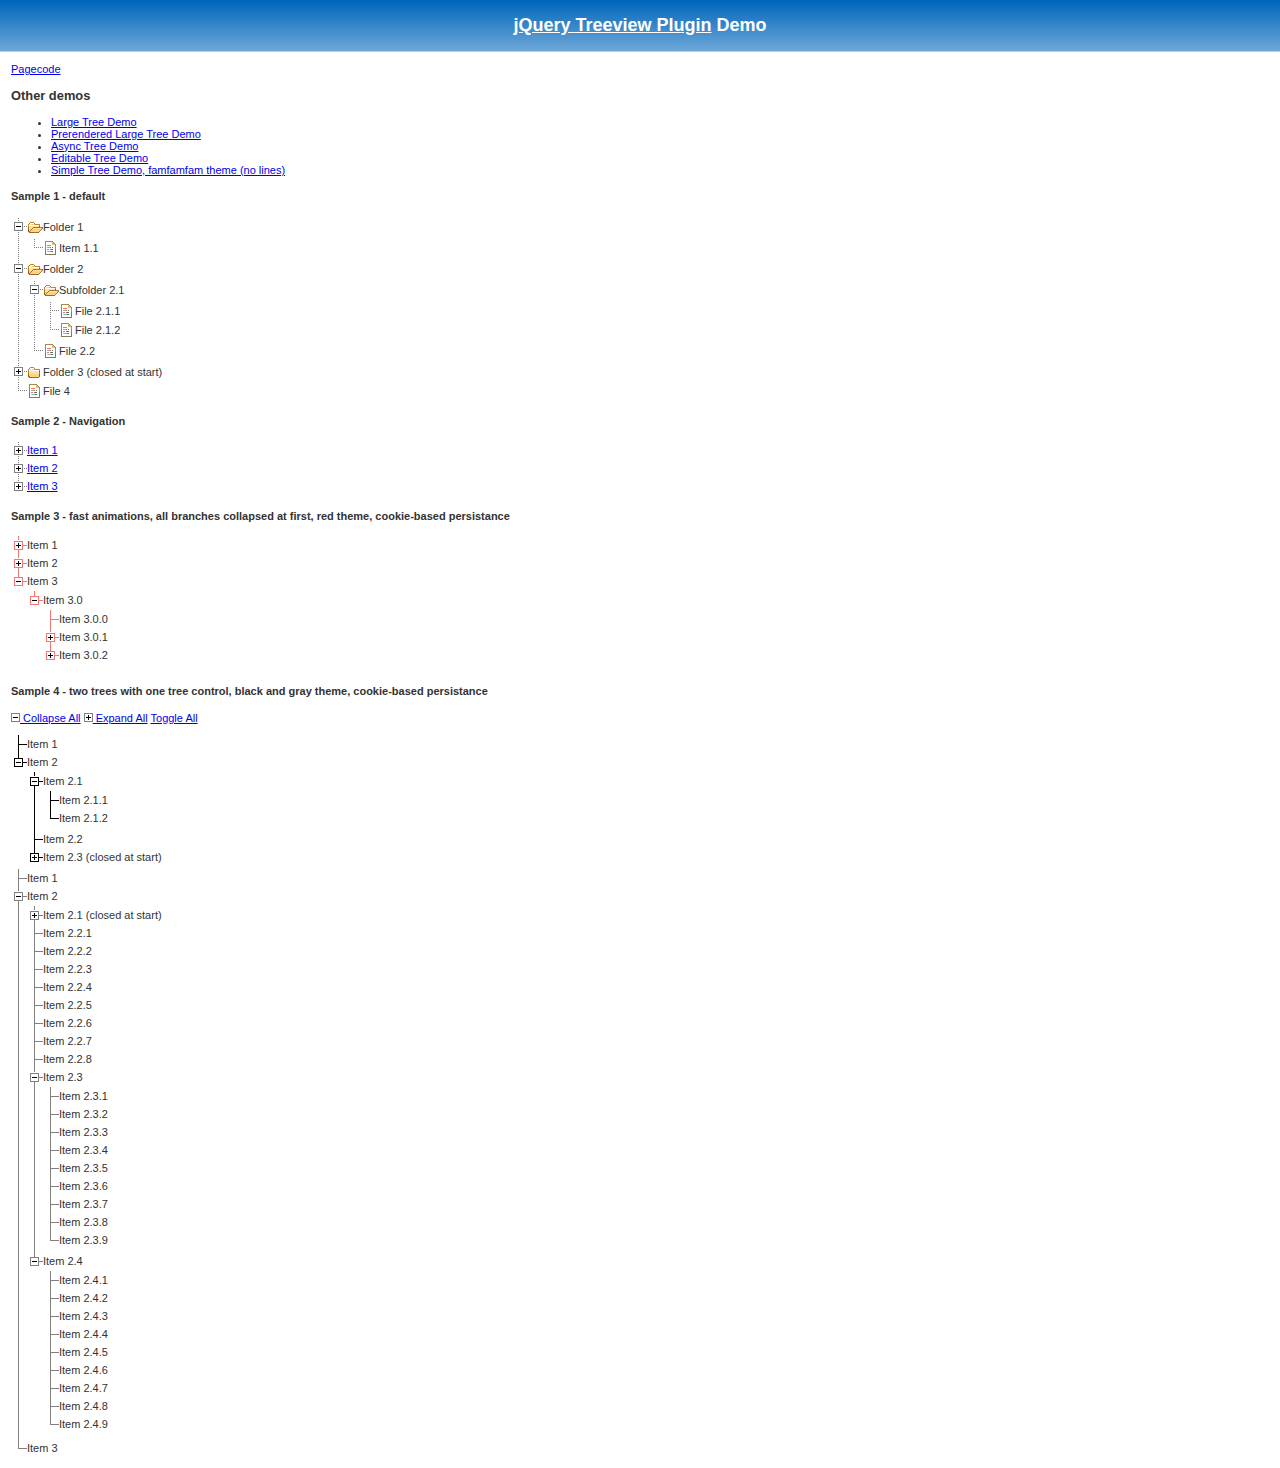
<file: gui/jquery-treeview/demo/index.html>
<!DOCTYPE html PUBLIC "-//W3C//DTD XHTML 1.0 Transitional//EN" "http://www.w3.org/TR/xhtml1/DTD/xhtml1-transitional.dtd">
<html xmlns="http://www.w3.org/1999/xhtml">
<head>

	<meta http-equiv="content-type" content="text/html; charset=iso-8859-1"/>
	<title>jQuery treeview</title>
	
	<link rel="stylesheet" href="../jquery.treeview.css" />
	<link rel="stylesheet" href="screen.css" />
	
	<script src="../lib/jquery.js" type="text/javascript"></script>
	<script src="../lib/jquery.cookie.js" type="text/javascript"></script>
	<script src="../jquery.treeview.js" type="text/javascript"></script>
	
	<script type="text/javascript" src="demo.js"></script>
	
	</head>
	<body>
	
	<h1 id="banner"><a href="http://bassistance.de/jquery-plugins/jquery-plugin-treeview/">jQuery Treeview Plugin</a> Demo</h1>
	<div id="main">
	
	<a href="demo.js">Pagecode</a>
	
	<h3>Other demos</h3>
	<ul>
		<li><a href="large.html">Large Tree Demo</a></li>
		<li><a href="prerendered.html">Prerendered Large Tree Demo</a></li>
		<li><a href="async.html">Async Tree Demo</a></li>
		<li><a href="edit.html">Editable Tree Demo</a></li>
		<li><a href="simple.html">Simple Tree Demo, famfamfam theme (no lines)</a></li>
	</ul>
	
	<h4>Sample 1 - default</h4>
	<ul id="browser" class="filetree">
		<li><span class="folder">Folder 1</span>
			<ul>
				<li><span class="file">Item 1.1</span></li>
			</ul>
		</li>
		<li><span class="folder">Folder 2</span>
			<ul>
				<li><span class="folder">Subfolder 2.1</span>
					<ul id="folder21">
						<li><span class="file">File 2.1.1</span></li>
						<li><span class="file">File 2.1.2</span></li>
					</ul>
				</li>
				<li><span class="file">File 2.2</span></li>
			</ul>
		</li>
		<li class="closed"><span class="folder">Folder 3 (closed at start)</span>
			<ul>
				<li><span class="file">File 3.1</span></li>
			</ul>
		</li>
		<li><span class="file">File 4</span></li>
	</ul>
		
	<h4>Sample 2 - Navigation</h4>
	
	<ul id="navigation">
		<li><a href="?1">Item 1</a>
			<ul>
				<li><a href="?1.0">Item 1.0</a>
					<ul>
						<li><a href="?1.0.0">Item 1.0.0</a></li>
					</ul>
				</li>
				<li><a href="?1.1">Item 1.1</a></li>
				<li><a href="?1.2">Item 1.2</a>
					<ul>
						<li><a href="?1.2.0">Item 1.2.0</a>
						<ul>
							<li><a href="?1.2.0.0">Item 1.2.0.0</a></li>
							<li><a href="?1.2.0.1">Item 1.2.0.1</a></li>
							<li><a href="?1.2.0.2">Item 1.2.0.2</a></li>
						</ul>
					</li>
						<li><a href="?1.2.1">Item 1.2.1</a>
						<ul>
							<li><a href="?1.2.1.0">Item 1.2.1.0</a></li>
						</ul>
					</li>
						<li><a href="?1.2.2">Item 1.2.2</a>
						<ul>
							<li><a href="?1.2.2.0">Item 1.2.2.0</a></li>
							<li><a href="?1.2.2.1">Item 1.2.2.1</a></li>
							<li><a href="?1.2.2.2">Item 1.2.2.2</a></li>
						</ul>
					</li>
					</ul>
				</li>
			</ul>
		</li>
		<li><a href="?2">Item 2</a>
			<ul>
				<li><span>Item 2.0</span>
					<ul>
						<li><a href="?2.0.0">Item 2.0.0</a>
						<ul>
							<li><a href="?2.0.0.0">Item 2.0.0.0</a></li>
							<li><a href="?2.0.0.1">Item 2.0.0.1</a></li>
						</ul>
					</li>
					</ul>
				</li>
				<li><a href="?2.1">Item 2.1</a>
					<ul>
						<li><a href="?2.1.0">Item 2.1.0</a>
						<ul>
							<li><a href="?2.1.0.0">Item 2.1.0.0</a></li>
						</ul>
					</li>
						<li><a href="?2.1.1">Item 2.1.1</a>
						<ul>
							<li><a href="?2.1.1.0abc">Item 2.1.1.0</a></li>
							<li><a href="?2.1.1.1">Item 2.1.1.1</a></li>
							<li><a href="?2.1.1.2">Item 2.1.1.2</a></li>
						</ul>
					</li>
						<li><a href="?2.1.2">Item 2.1.2</a>
						<ul>
							<li><a href="?2.1.2.0">Item 2.1.2.0</a></li>
							<li><a href="?2.1.2.1">Item 2.1.2.1</a></li>
							<li><a href="?2.1.2.2">Item 2.1.2.2</a></li>
						</ul>
					</li>
					</ul>
				</li>
			</ul>
		</li>
		<li><a href="?3">Item 3</a>
			<ul>
				<li class="open"><a href="?3.0">Item 3.0</a>
					<ul>
						<li><a href="?3.0.0">Item 3.0.0</a></li>
						<li><a href="?3.0.1">Item 3.0.1</a>
							<ul>
								<li><a href="?3.0.1.0">Item 3.0.1.0</a></li>
								<li><a href="?3.0.1.1">Item 3.0.1.1</a></li>
							</ul>
						</li>
						<li><a href="?3.0.2">Item 3.0.2</a>
							<ul>
								<li><a href="?3.0.2.0">Item 3.0.2.0</a></li>
								<li><a href="?3.0.2.1">Item 3.0.2.1</a></li>
								<li><a href="?3.0.2.2">Item 3.0.2.2</a></li>
							</ul>
						</li>
					</ul>
				</li>
			</ul>
		</li>
	</ul>
	
	<h4>Sample 3 - fast animations, all branches collapsed at first, red theme, cookie-based persistance</h4>
	<ul id="red" class="treeview-red">
	<li><span>Item 1</span>
		<ul>
			<li><span>Item 1.0</span>
				<ul>
					<li><span>Item 1.0.0</span></li>
				</ul>
			</li>
			<li><span>Item 1.1</span></li>
			<li><span>Item 1.2</span>
				<ul>
					<li><span>Item 1.2.0</span>
					<ul>
						<li><span>Item 1.2.0.0</span></li>
						<li><span>Item 1.2.0.1</span></li>
						<li><span>Item 1.2.0.2</span></li>
					</ul>
				</li>
					<li><span>Item 1.2.1</span>
					<ul>
						<li><span>Item 1.2.1.0</span></li>
					</ul>
				</li>
					<li><span>Item 1.2.2</span>
					<ul>
						<li><span>Item 1.2.2.0</span></li>
						<li><span>Item 1.2.2.1</span></li>
						<li><span>Item 1.2.2.2</span></li>
					</ul>
				</li>
				</ul>
			</li>
		</ul>
	</li>
	<li><span>Item 2</span>
		<ul>
			<li><span>Item 2.0</span>
				<ul>
					<li><span>Item 2.0.0</span>
					<ul>
						<li><span>Item 2.0.0.0</span></li>
						<li><span>Item 2.0.0.1</span></li>
					</ul>
				</li>
				</ul>
			</li>
			<li><span>Item 2.1</span>
				<ul>
					<li><span>Item 2.1.0</span>
					<ul>
						<li><span>Item 2.1.0.0</span></li>
					</ul>
				</li>
					<li><span>Item 2.1.1</span>
					<ul>
						<li><span>Item 2.1.1.0</span></li>
						<li><span>Item 2.1.1.1</span></li>
						<li><span>Item 2.1.1.2</span></li>
					</ul>
				</li>
					<li><span>Item 2.1.2</span>
					<ul>
						<li><span>Item 2.1.2.0</span></li>
						<li><span>Item 2.1.2.1</span></li>
						<li><span>Item 2.1.2.2</span></li>
					</ul>
				</li>
				</ul>
			</li>
		</ul>
	</li>
	<li class="open"><span>Item 3</span>
		<ul>
			<li class="open"><span>Item 3.0</span>
				<ul>
					<li><span>Item 3.0.0</span></li>
					<li><span>Item 3.0.1</span>
					<ul>
						<li><span>Item 3.0.1.0</span></li>
						<li><span>Item 3.0.1.1</span></li>
					</ul>
					
				</li>
					<li><span>Item 3.0.2</span>
					<ul>
						<li><span>Item 3.0.2.0</span></li>
						<li><span>Item 3.0.2.1</span></li>
						<li><span>Item 3.0.2.2</span></li>
					</ul>
				</li>
				</ul>
			</li>
		</ul>
	</li>
	</ul>
	
	<h4>Sample 4 - two trees with one tree control, black and gray theme, cookie-based persistance</h4>
	<div id="treecontrol">
		<a title="Collapse the entire tree below" href="#"><img src="../images/minus.gif" /> Collapse All</a>
		<a title="Expand the entire tree below" href="#"><img src="../images/plus.gif" /> Expand All</a>
		<a title="Toggle the tree below, opening closed branches, closing open branches" href="#">Toggle All</a>
	</div>
	<ul id="black" class="treeview-black">
		<li>Item 1</li>
		<li>
			<span>Item 2</span>
			<ul>
				<li>
					<span>Item 2.1</span>
					<ul>
						<li>Item 2.1.1</li>
						<li>Item 2.1.2</li>
					</ul>
				</li>
				<li>Item 2.2</li>
				<li class="closed">
					<span>Item 2.3 (closed at start)</span>
					<ul>
						<li>Item 2.3.1</li>
						<li>Item 2.3.2</li>
					</ul>
				</li>
			</ul>
		</li>
	</ul>
	<ul id="gray" class="treeview-gray">
		<li>Item 1</li>
		<li>
			<span>Item 2</span>
			<ul>
				<li class="closed">
					<span>Item 2.1 (closed at start)</span>
					<ul>
						<li>Item 2.1.1</li>
						<li>Item 2.1.2</li>
					</ul>
				</li>
				<li>Item 2.2.1</li>
				<li>Item 2.2.2</li>
				<li>Item 2.2.3</li>
				<li>Item 2.2.4</li>
				<li>Item 2.2.5</li>
				<li>Item 2.2.6</li>
				<li>Item 2.2.7</li>
				<li>Item 2.2.8</li>
				<li>
					<span>Item 2.3</span>
					<ul>
						<li>Item 2.3.1</li>
						<li>Item 2.3.2</li>
						<li>Item 2.3.3</li>
						<li>Item 2.3.4</li>
						<li>Item 2.3.5</li>
						<li>Item 2.3.6</li>
						<li>Item 2.3.7</li>
						<li>Item 2.3.8</li>
						<li>Item 2.3.9</li>
					</ul>
				</li>
				<li>
					<span>Item 2.4</span>
					<ul>
						<li>Item 2.4.1</li>
						<li>Item 2.4.2</li>
						<li>Item 2.4.3</li>
						<li>Item 2.4.4</li>
						<li>Item 2.4.5</li>
						<li>Item 2.4.6</li>
						<li>Item 2.4.7</li>
						<li>Item 2.4.8</li>
						<li>Item 2.4.9</li>
					</ul>
				</li>
			</ul>
		</li>
		<li>Item 3</li>
	</ul>	
	
</div>
 
</body></html>
</file>
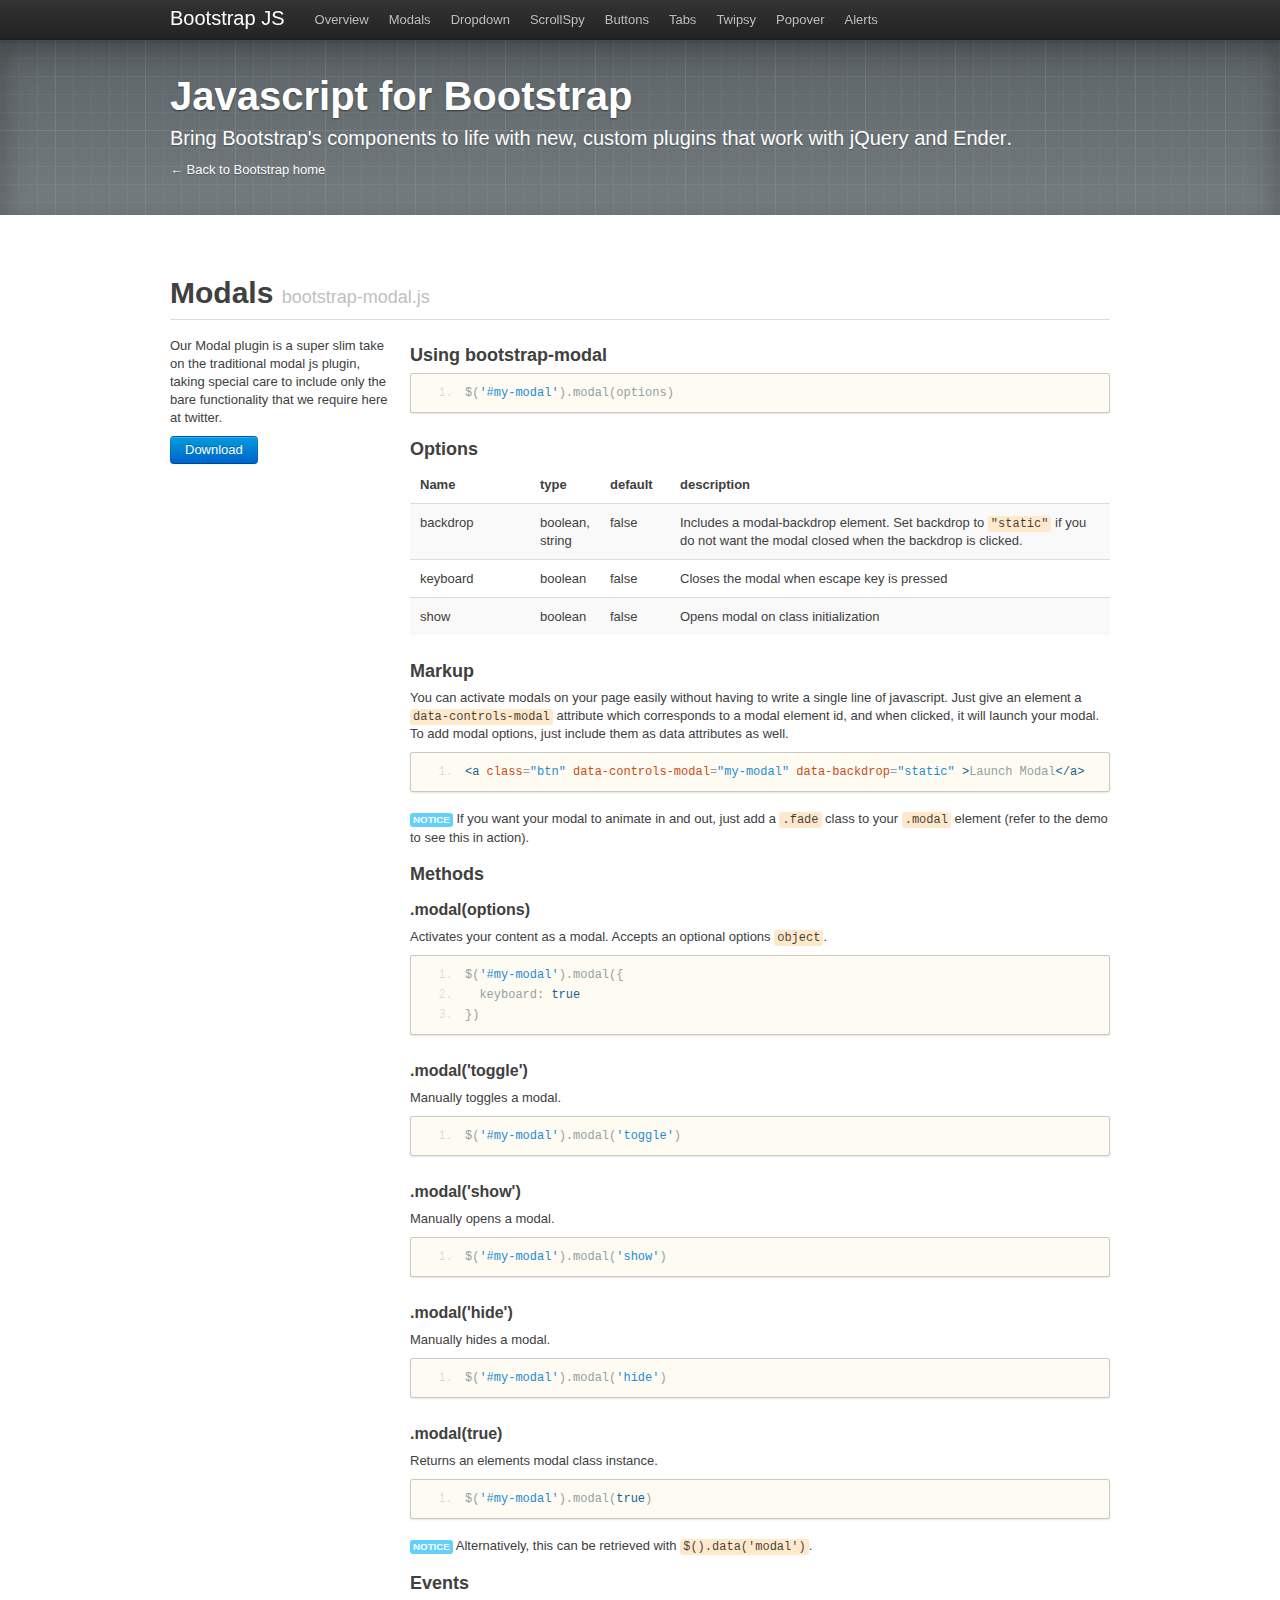
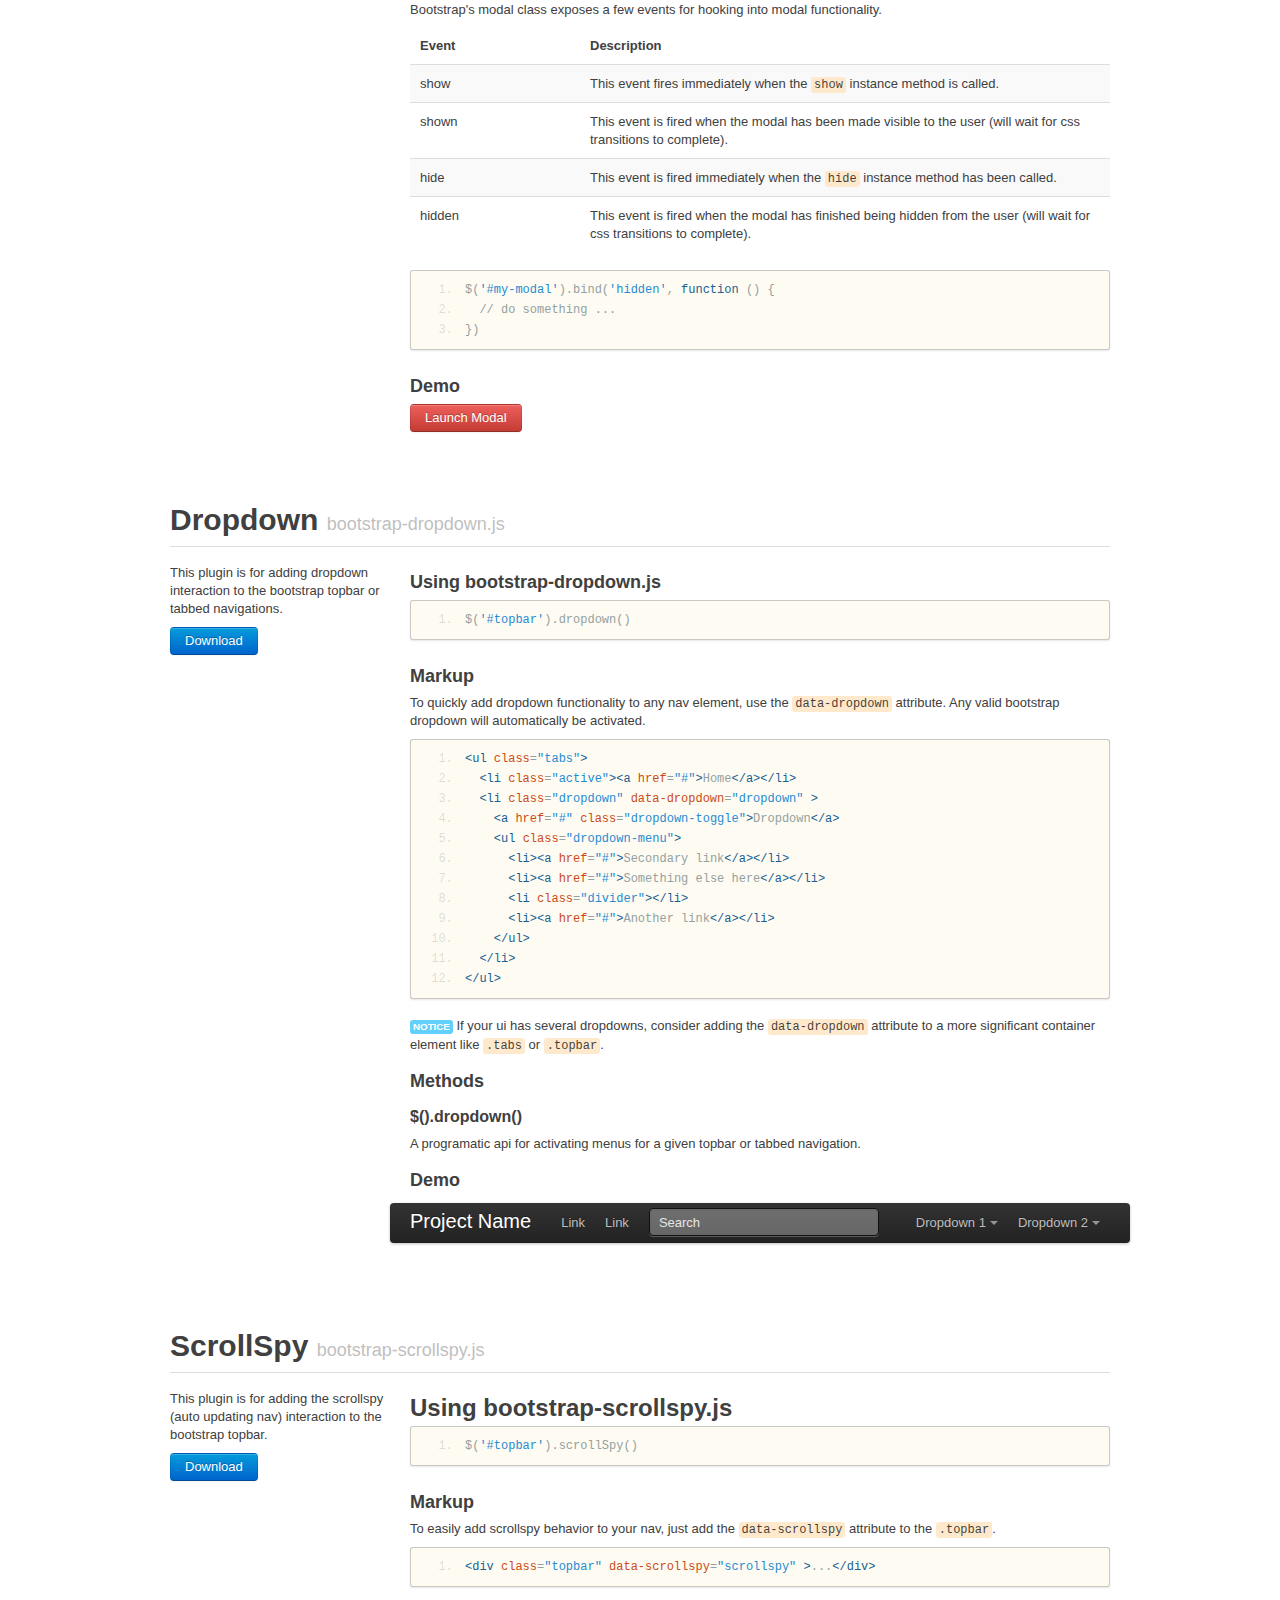
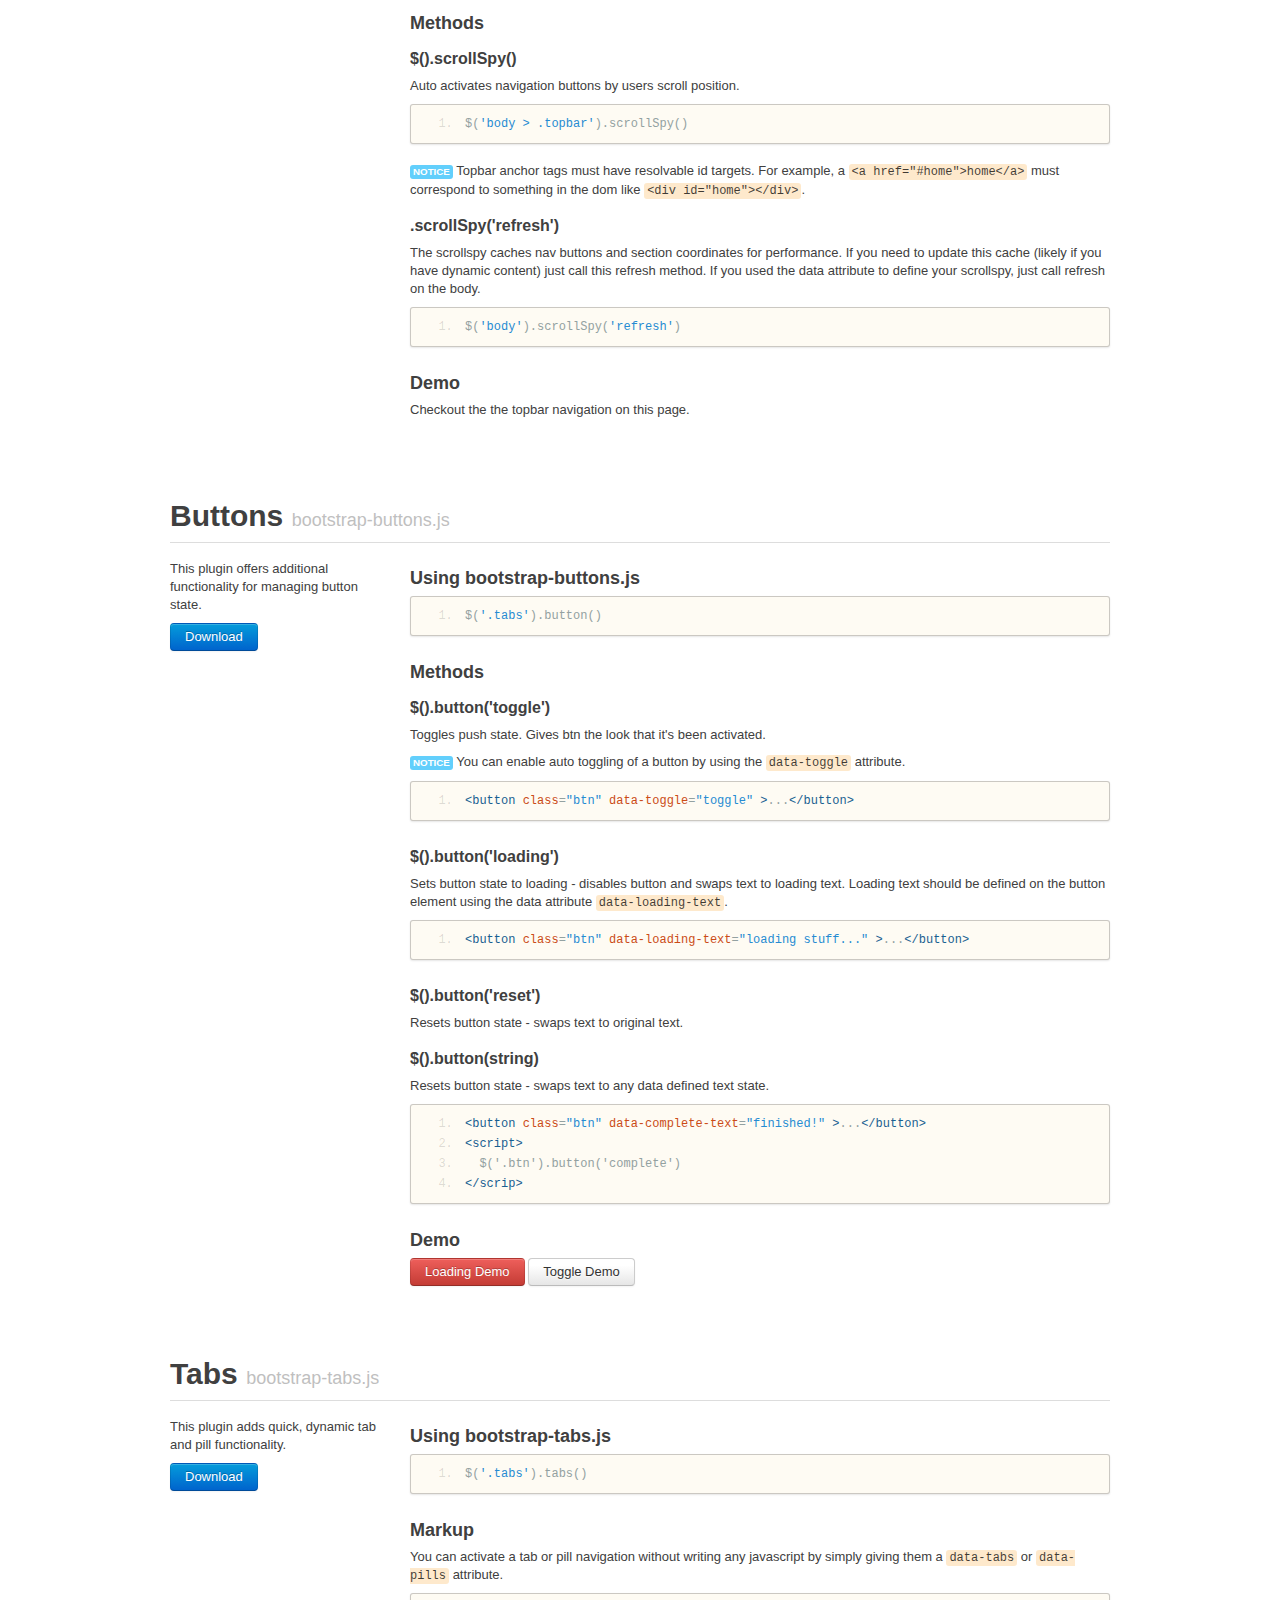
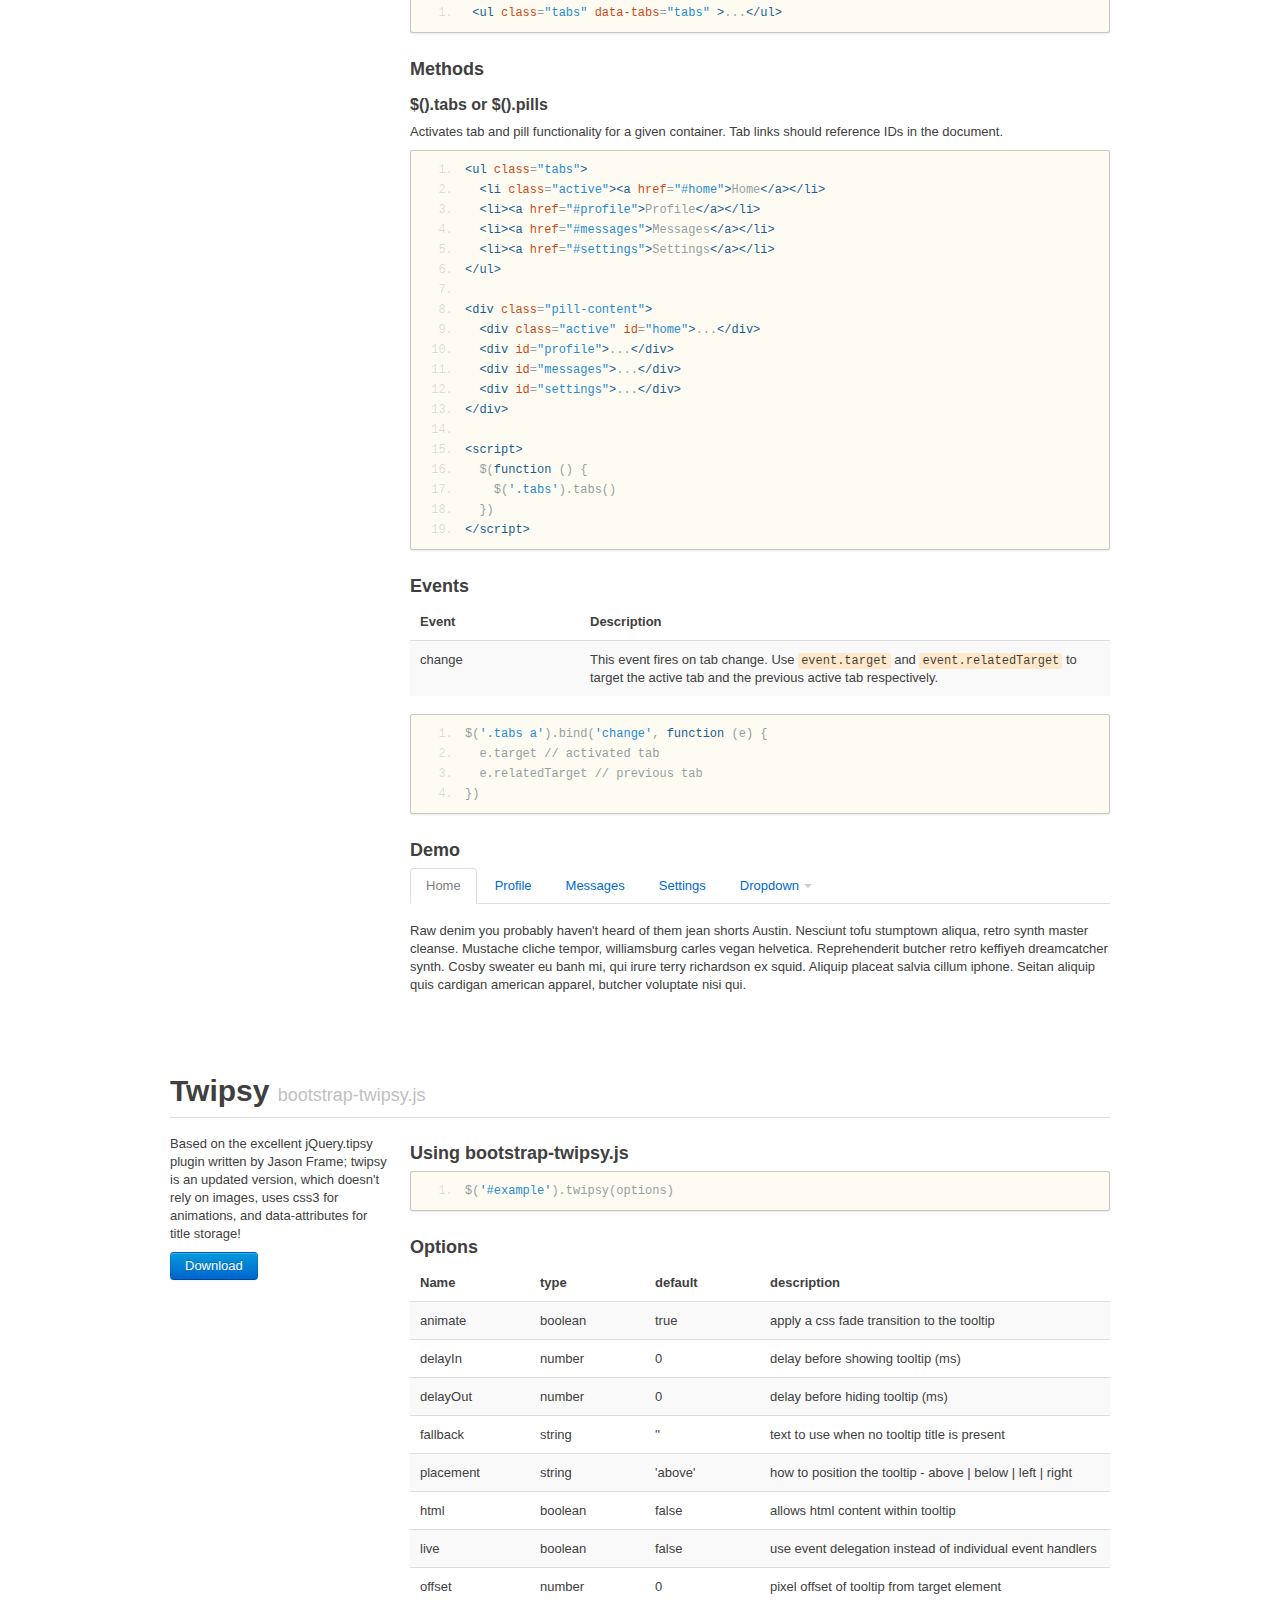
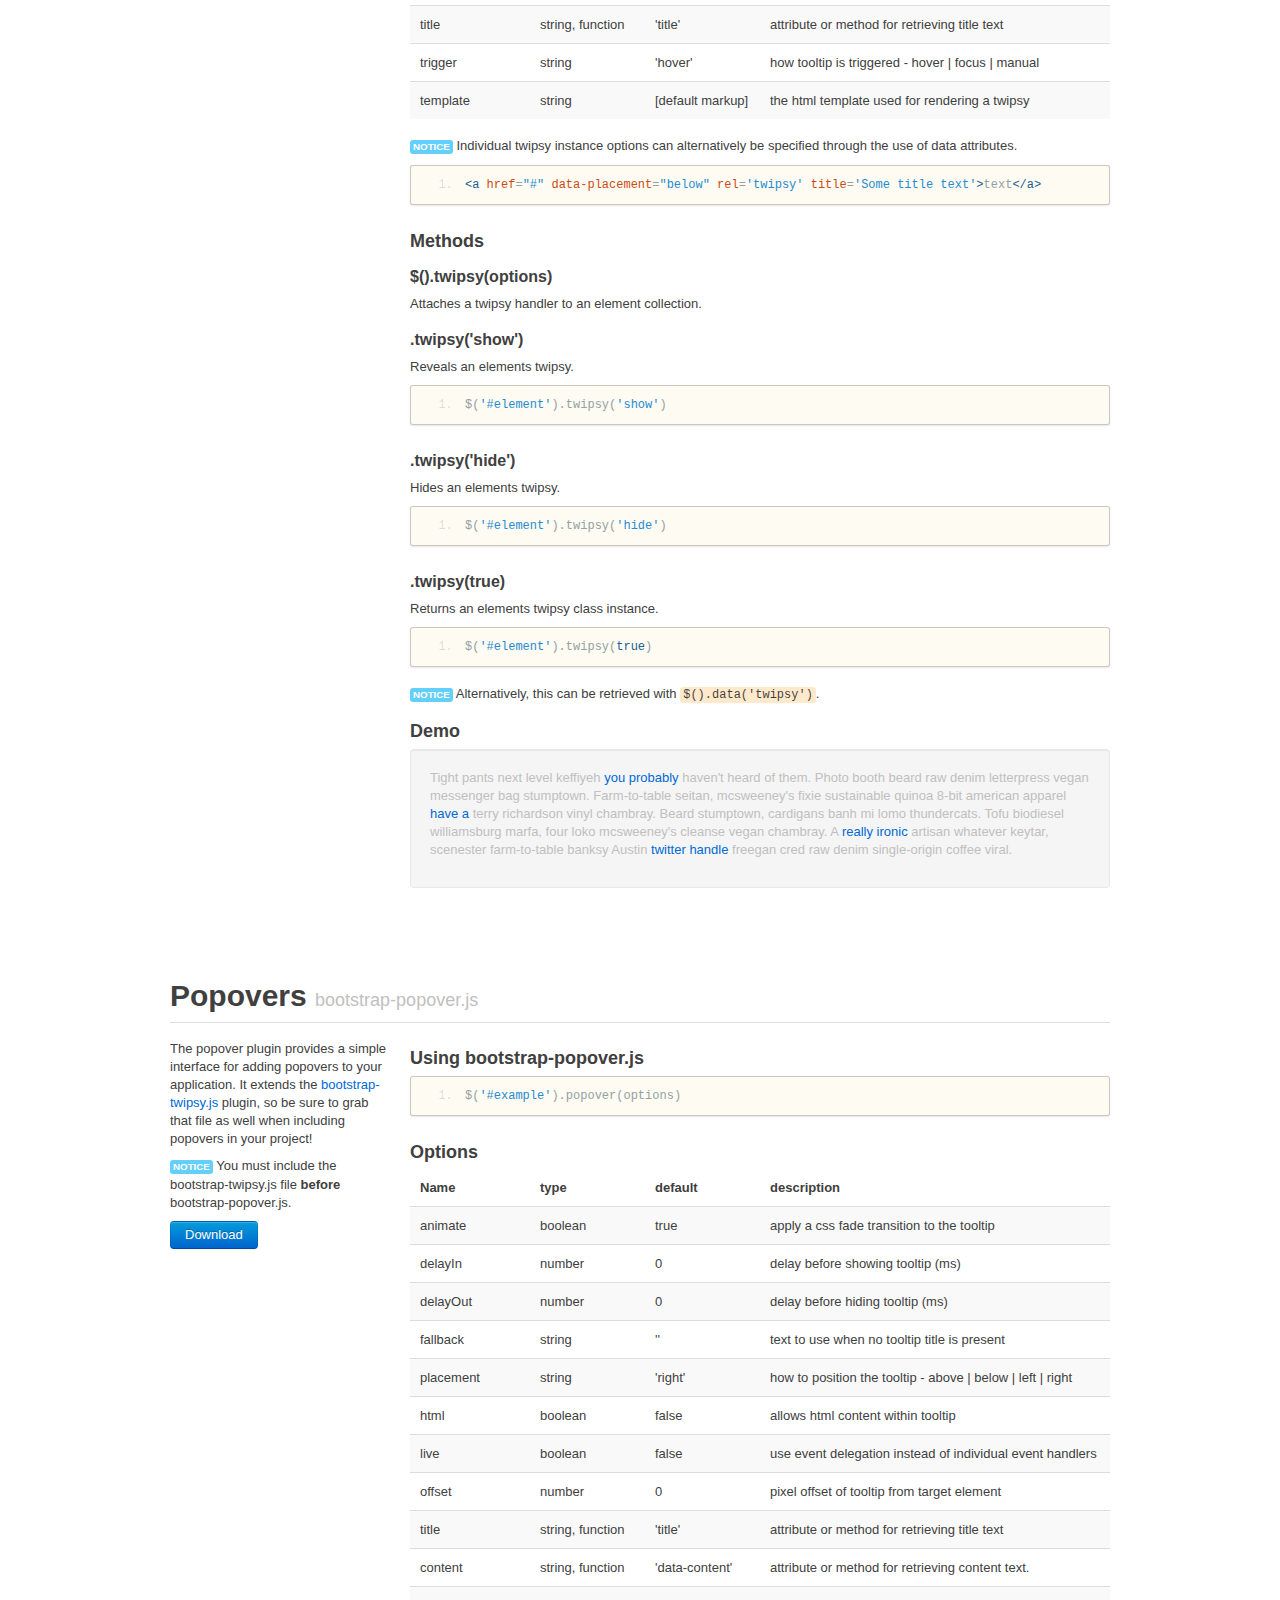
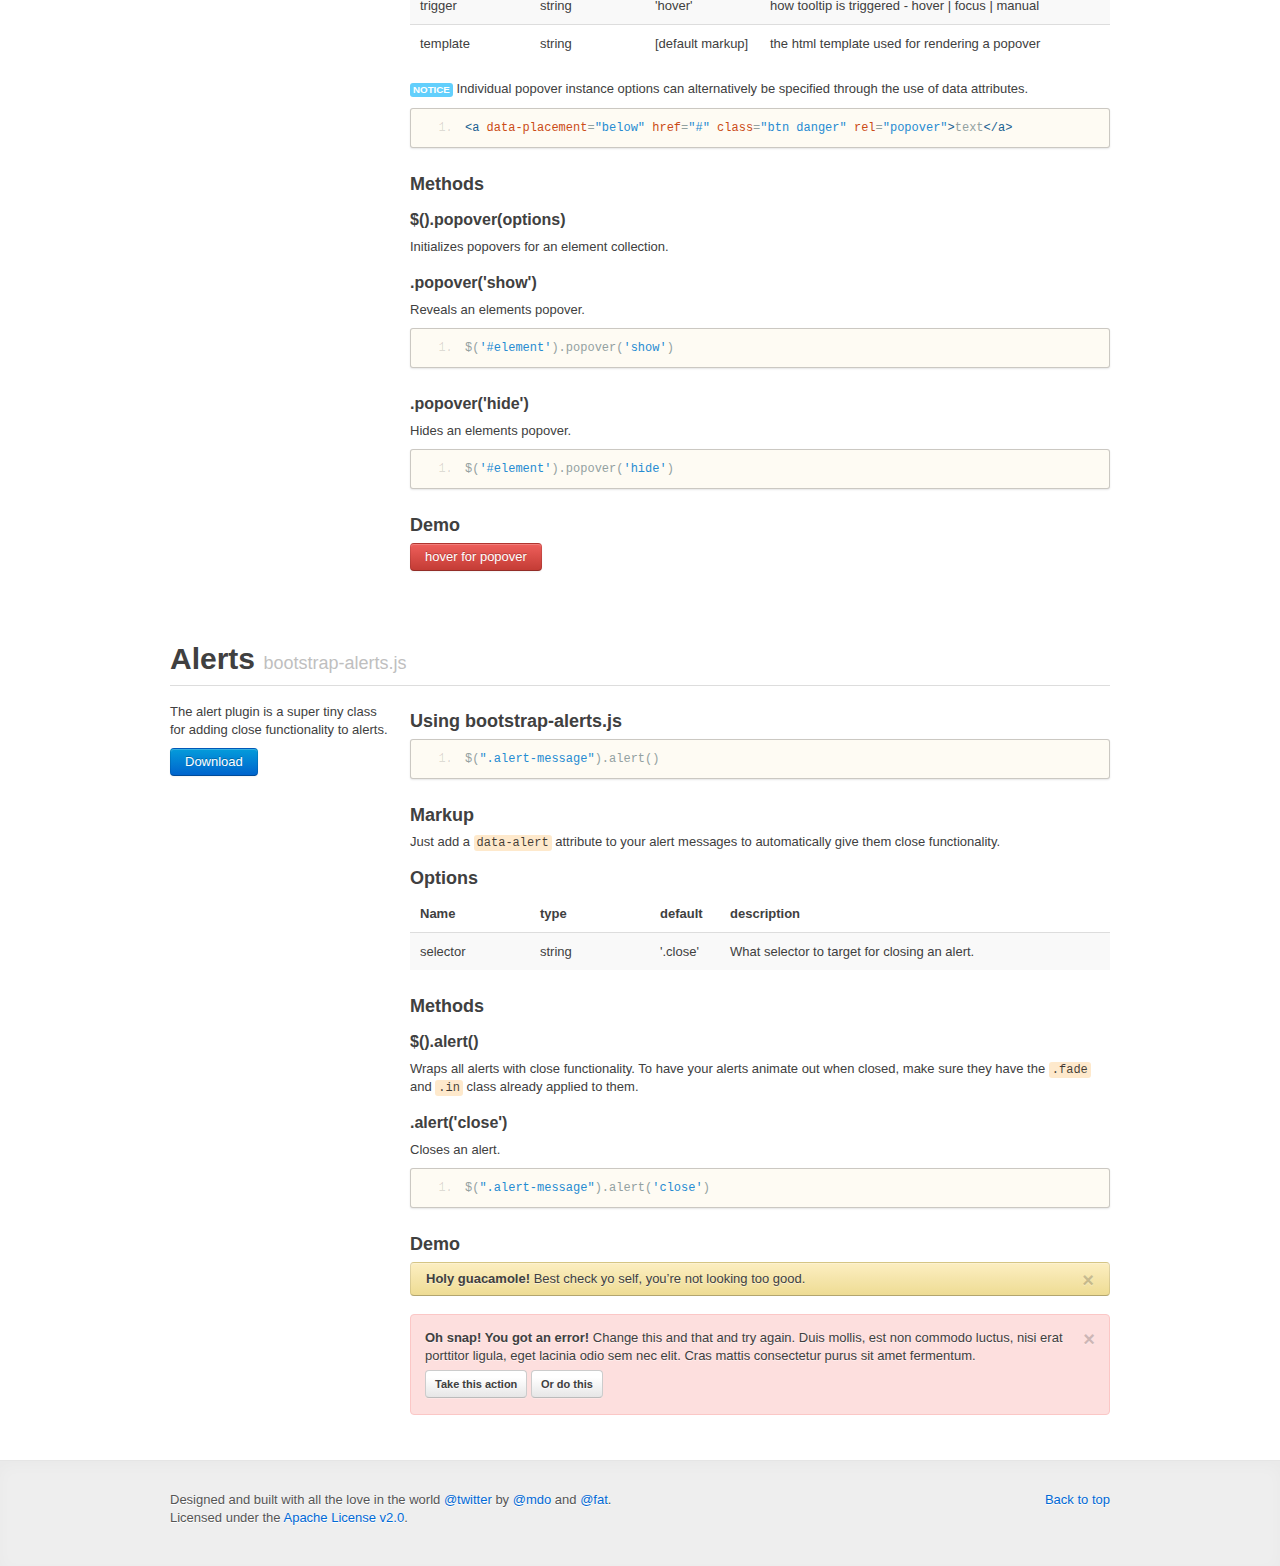
<file: gui/bootstrap/docs/javascript.html>
<!DOCTYPE html>
<html lang="en">
  <head>
    <meta charset="utf-8">
    <title>Bootstrap, from Twitter</title>
    <meta name="description" content="">
    <meta name="author" content="">

    <!-- Le HTML5 shim, for IE6-8 support of HTML elements -->
    <!--[if lt IE 9]>
      <script src="http://html5shim.googlecode.com/svn/trunk/html5.js"></script>
    <![endif]-->

    <!-- Le javascript -->
    <script src="http://code.jquery.com/jquery-1.7.min.js"></script>
    <script src="assets/js/google-code-prettify/prettify.js"></script>
    <script>$(function () { prettyPrint() })</script>
    <script src="../js/bootstrap-modal.js"></script>
    <script src="../js/bootstrap-alerts.js"></script>
    <script src="../js/bootstrap-twipsy.js"></script>
    <script src="../js/bootstrap-popover.js"></script>
    <script src="../js/bootstrap-dropdown.js"></script>
    <script src="../js/bootstrap-scrollspy.js"></script>
    <script src="../js/bootstrap-tabs.js"></script>
    <script src="../js/bootstrap-buttons.js"></script>

    <!-- Le styles -->
    <link href="../bootstrap.css" rel="stylesheet">
    <link href="assets/css/docs.css" rel="stylesheet">
    <link href="assets/js/google-code-prettify/prettify.css" rel="stylesheet">

    <!-- Le fav and touch icons -->
    <link rel="shortcut icon" type="image/x-icon" href="assets/ico/favicon.ico">
    <link rel="apple-touch-icon" href="assets/ico/bootstrap-apple-57x57.png">
    <link rel="apple-touch-icon" sizes="72x72" href="assets/ico/bootstrap-apple-72x72.png">
    <link rel="apple-touch-icon" sizes="114x114" href="assets/ico/bootstrap-apple-114x114.png">
  </head>

  <body id="bootstrap-js">

    <!-- Topbar
    ================================================== -->
    <div class="topbar" data-scrollspy="scrollspy" >
      <div class="fill">
        <div class="container">
          <h3><a href="#">Bootstrap JS</a></h3>
          <ul>
            <li><a href="#overview">Overview</a></li>
            <li><a href="#modal">Modals</a></li>
            <li><a href="#dropdown">Dropdown</a></li>
            <li><a href="#scrollspy">ScrollSpy</a></li>
            <li><a href="#buttons">Buttons</a></li>
            <li><a href="#tabs">Tabs</a></li>
            <li><a href="#twipsy">Twipsy</a></li>
            <li><a href="#popover">Popover</a></li>
            <li><a href="#alerts">Alerts</a></li>
          </ul>
        </div>
      </div>
    </div>

    <!-- Masthead (blueprinty thing)
    ================================================== -->
    <header class="jumbotron subhead" id="overview">
      <div class="inner">
        <div class="container">
          <h1>Javascript for Bootstrap</h1>
          <p class="lead">
            Bring Bootstrap's components to life with new, custom plugins that work with <a href="http://jquery.com/" target="_blank">jQuery</a> and <a href="http://ender.no.de" target="_blank">Ender</a>.
          </p>
          <p><a href="./index.html">&larr; Back to Bootstrap home</a></p>
        </div><!-- /container -->
      </div>
    </header>

    <div class="container">

    <!-- Modal
    ================================================== -->

    <section id="modal">
      <div class="page-header">
        <h1>Modals <small>bootstrap-modal.js</small></h1>
      </div>
      <div class="row">
        <div class="span4 columns">
          <p>Our Modal plugin is a super slim take on the traditional modal js plugin, taking special care to include only the bare functionality that we require here at twitter.</p>
          <a href="../js/bootstrap-modal.js" target="_blank" class="btn primary">Download</a>
        </div>
        <div class="span12 columns">
          <h3>Using bootstrap-modal</h3>
          <pre class="prettyprint linenums">$('#my-modal').modal(options)</pre>
          <h3>Options</h3>
          <table class="zebra-striped">
            <thead>
             <tr>
               <th style="width: 100px;">Name</th>
               <th style="width: 50px;">type</th>
               <th style="width: 50px;">default</th>
               <th>description</th>
             </tr>
            </thead>
            <tbody>
             <tr>
               <td>backdrop</td>
               <td>boolean, string</td>
               <td>false</td>
               <td>Includes a modal-backdrop element. Set backdrop to <code>"static"</code> if you do not want the modal closed when the backdrop is clicked.</td>
             </tr>
             <tr>
               <td>keyboard</td>
               <td>boolean</td>
               <td>false</td>
               <td>Closes the modal when escape key is pressed</td>
             </tr>
             <tr>
               <td>show</td>
               <td>boolean</td>
               <td>false</td>
               <td>Opens modal on class initialization</td>
             </tr>
            </tbody>
          </table>
          <h3>Markup</h3>
          <p>You can activate modals on your page easily without having to write a single line of javascript. Just give an element a <code>data-controls-modal</code> attribute which corresponds to a modal element id, and when clicked, it will launch your modal. To add modal options, just include them as data attributes as well.</p>
<pre class="prettyprint linenums">
&lt;a class="btn" data-controls-modal="my-modal" data-backdrop="static" &gt;Launch Modal&lt;/a&gt;
</pre>
          <p><span class="label notice">Notice</span> If you want your modal to animate in and out, just add a <code>.fade</code> class to your <code>.modal</code> element (refer to the demo to see this in action).</p>
          <h3>Methods</h3>
          <h4>.modal(options)</h4>
          <p>Activates your content as a modal. Accepts an optional options <code>object</code>.
<pre class="prettyprint linenums">
$('#my-modal').modal({
  keyboard: true
})</pre>
          <h4>.modal('toggle')</h4>
          <p>Manually toggles a modal.</p>
          <pre class="prettyprint linenums">$('#my-modal').modal('toggle')</pre>
          <h4>.modal('show')</h4>
          <p>Manually opens a modal.</p>
          <pre class="prettyprint linenums">$('#my-modal').modal('show')</pre>
          <h4>.modal('hide')</h4>
          <p>Manually hides a modal.</p>
          <pre class="prettyprint linenums">$('#my-modal').modal('hide')</pre>
          <h4>.modal(true)</h4>
          <p>Returns an elements modal class instance.</p>
          <pre class="prettyprint linenums">$('#my-modal').modal(true)</pre>
          <p><span class="label notice">Notice</span> Alternatively, this can be retrieved with <code>$().data('modal')</code>.</p>
          <h3>Events</h3>
          <p>Bootstrap's modal class exposes a few events for hooking into modal functionality. </p>
          <table class="zebra-striped">
            <thead>
             <tr>
               <th style="width: 150px;">Event</th>
               <th>Description</th>
             </tr>
            </thead>
            <tbody>
             <tr>
               <td>show</td>
               <td>This event fires immediately when the <code>show</code> instance method is called.</td>
             </tr>
             <tr>
               <td>shown</td>
               <td>This event is fired when the modal has been made visible to the user (will wait for css transitions to complete).</td>
             </tr>
             <tr>
               <td>hide</td>
               <td>This event is fired immediately when the <code>hide</code> instance method has been called.</td>
             </tr>
             <tr>
               <td>hidden</td>
               <td>This event is fired when the modal has finished being hidden from the user (will wait for css transitions to complete).</td>
             </tr>
            </tbody>
          </table>

<pre class="prettyprint linenums">
$('#my-modal').bind('hidden', function () {
  // do something ...
})</pre>
          <h3>Demo</h3>
          <!-- sample modal content -->
          <div id="modal-from-dom" class="modal hide fade">
            <div class="modal-header">
              <a href="#" class="close">&times;</a>
              <h3>Modal Heading</h3>
            </div>
            <div class="modal-body">
              <p>One fine body…</p>
            </div>
            <div class="modal-footer">
              <a href="#" class="btn primary">Primary</a>
              <a href="#" class="btn secondary">Secondary</a>
            </div>
          </div>

          <button data-controls-modal="modal-from-dom" data-backdrop="true" data-keyboard="true" class="btn danger">Launch Modal</button>
        </div>
      </div>
    </section>


    <!-- Dropdown
    ================================================== -->

    <section id="dropdown">
      <div class="page-header">
        <h1>Dropdown <small>bootstrap-dropdown.js</small></h1>
      </div>
      <div class="row">
        <div class="span4 columns">
          <p>This plugin is for adding dropdown interaction to the bootstrap topbar or tabbed navigations.</p>
          <a href="../js/bootstrap-dropdown.js" target="_blank" class="btn primary">Download</a>
        </div>
        <div class="span12 columns">
          <h3>Using bootstrap-dropdown.js</h3>
          <pre class="prettyprint linenums">$('#topbar').dropdown()</pre>
          <h3>Markup</h3>
          <p>To quickly add dropdown functionality to any nav element, use the <code>data-dropdown</code> attribute. Any valid bootstrap dropdown will automatically be activated.</p>
<pre class="prettyprint linenums">
&lt;ul class="tabs"&gt;
  &lt;li class="active"&gt;&lt;a href="#"&gt;Home&lt;/a&gt;&lt;/li&gt;
  &lt;li class="dropdown" data-dropdown="dropdown" &gt;
    &lt;a href="#" class="dropdown-toggle"&gt;Dropdown&lt;/a&gt;
    &lt;ul class="dropdown-menu"&gt;
      &lt;li&gt;&lt;a href="#"&gt;Secondary link&lt;/a&gt;&lt;/li&gt;
      &lt;li&gt;&lt;a href="#"&gt;Something else here&lt;/a&gt;&lt;/li&gt;
      &lt;li class="divider"&gt;&lt;/li&gt;
      &lt;li&gt;&lt;a href="#"&gt;Another link&lt;/a&gt;&lt;/li&gt;
    &lt;/ul&gt;
  &lt;/li&gt;
&lt;/ul&gt;</pre>
          <p><span class="label notice">Notice</span> If your ui has several dropdowns, consider adding the <code>data-dropdown</code> attribute to a more significant container element like <code>.tabs</code> or <code>.topbar</code>.
          <h3>Methods</h3>
          <h4>$().dropdown()</h4>
          <p>
          A programatic api for activating menus for a given topbar or tabbed navigation.
          </p>
          <h3>Demo</h3>
          <div class="topbar-wrapper">
            <div id="topbar-example" class="topbar" data-dropdown="dropdown">
              <div class="topbar-inner">
                <div class="container">
                  <h3><a href="#">Project Name</a></h3>
                  <ul>
                    <li><a href="#">Link</a></li>
                    <li><a href="#">Link</a></li>
                  </ul>
                  <form action="">
                    <input type="text" placeholder="Search" />
                  </form>
                  <ul class="nav secondary-nav">
                    <li class="menu">
                      <a href="#" class="menu">Dropdown 1</a>
                      <ul class="menu-dropdown">
                        <li><a href="#">Secondary link</a></li>
                        <li><a href="#">Something else here</a></li>
                        <li class="divider"></li>
                        <li><a href="#">Another link</a></li>
                      </ul>
                    </li>
                    <li class="menu">
                      <a href="#" class="menu">Dropdown 2</a>
                      <ul class="menu-dropdown">
                        <li><a href="#">Secondary link</a></li>
                        <li><a href="#">Something else here</a></li>
                        <li class="divider"></li>
                        <li><a href="#">Another link</a></li>
                      </ul>
                    </li>
                  </ul>
                </div>
              </div>
            </div>
          </div>
        </div>
      </div>
    </section>

   <!-- ScrollSpy
    ================================================== -->

    <section id="scrollspy">
      <div class="page-header">
        <h1>ScrollSpy <small>bootstrap-scrollspy.js</small></h1>
      </div>
      <div class="row">
        <div class="span4 columns">
          <p>This plugin is for adding the scrollspy (auto updating nav) interaction to the bootstrap topbar.</p>
          <a href="../js/bootstrap-scrollspy.js" target="_blank" class="btn primary">Download</a>
        </div>
        <div class="span12 columns">
          <h2>Using bootstrap-scrollspy.js</h2>
          <pre class="prettyprint linenums">$('#topbar').scrollSpy()</pre>
          <h3>Markup</h3>
          <p>To easily add scrollspy behavior to your nav, just add the <code>data-scrollspy</code> attribute to the <code>.topbar</code>.
          <pre class="prettyprint linenums">&lt;div class="topbar" data-scrollspy="scrollspy" &gt;...&lt;/div&gt;</pre>
          <h3>Methods</h3>
          <h4>$().scrollSpy()</h4>
          <p>
          Auto activates navigation buttons by users scroll position.
          </p>
          <pre class="prettyprint linenums">$('body > .topbar').scrollSpy()</pre>
           <p><span class="label notice">Notice</span> Topbar anchor tags must have resolvable id targets. For example, a <code>&lt;a href="#home"&gt;home&lt;/a&gt;</code> must correspond to something in the dom like <code>&lt;div id="home"&gt;&lt;/div&gt;</code>.
          </p>
          <h4>.scrollSpy('refresh')</h4>
          <p>The scrollspy caches nav buttons and section coordinates for performance. If you need to update this cache (likely if you have dynamic content) just call this refresh method. If you used the data attribute to define your scrollspy, just call refresh on the body.</p>
          <pre class="prettyprint linenums">$('body').scrollSpy('refresh')</pre>
          <h3>Demo</h3>
          <p>Checkout the the topbar navigation on this page.</p>
        </div>
      </div>
    </section>

    <!-- Buttons
    ================================================== -->

    <section id="buttons">
      <div class="page-header">
        <h1>Buttons <small>bootstrap-buttons.js</small></h1>
      </div>
      <div class="row">
        <div class="span4 columns">
          <p>This plugin offers additional functionality for managing button state.</p>
          <a href="../js/bootstrap-buttons.js" target="_blank" class="btn primary">Download</a>
        </div>
        <div class="span12 columns">
          <h3>Using bootstrap-buttons.js</h3>
          <pre class="prettyprint linenums">$('.tabs').button()</pre>
          <h3>Methods</h3>
          <h4>$().button('toggle')</h4>
          <p>Toggles push state. Gives btn the look that it's been activated.</p>
          <p><span class="label notice">Notice</span> You can enable auto toggling of a button by using the <code>data-toggle</code> attribute.</p>
          <pre class="prettyprint linenums">&lt;button class="btn" data-toggle="toggle" &gt;...&lt;/button&gt;</pre>
          <h4>$().button('loading')</h4>
          <p>Sets button state to loading - disables button and swaps text to loading text. Loading text should be defined on the button element using the data attribute <code>data-loading-text</code>.
          </p>
           <pre class="prettyprint linenums">&lt;button class="btn" data-loading-text="loading stuff..." &gt;...&lt;/button&gt;</pre>
           <h4>$().button('reset')</h4>
           <p>Resets button state - swaps text to original text.</p>
           <h4>$().button(string)</h4>
           <p>Resets button state - swaps text to any data defined text state.</p>
<pre class="prettyprint linenums">&lt;button class="btn" data-complete-text="finished!" &gt;...&lt;/button&gt;
&lt;script&gt;
  $('.btn').button('complete')
&lt;/scrip&gt;</pre>
          <h3>Demo</h3>
          <button id="fat-btn" data-loading-text="loading..." class="btn danger">Loading Demo</button>
          <button class="btn" data-toggle="toggle">Toggle Demo</button>
          <script>
            $(function() {
              var btn = $('#fat-btn').click(function () {
                btn.button('loading')
                setTimeout(function () {
                  btn.button('reset')
                }, 3000)
              })
            })
          </script>
        </div>
      </div>
    </section>


    <!-- Tabs
    ================================================== -->

    <section id="tabs">
      <div class="page-header">
        <h1>Tabs <small>bootstrap-tabs.js</small></h1>
      </div>
      <div class="row">
        <div class="span4 columns">
          <p>This plugin adds quick, dynamic tab and pill functionality.</p>
          <a href="../js/bootstrap-tabs.js" target="_blank" class="btn primary">Download</a>
        </div>
        <div class="span12 columns">
          <h3>Using bootstrap-tabs.js</h3>
          <pre class="prettyprint linenums">$('.tabs').tabs()</pre>
          <h3>Markup</h3>
          <p>You can activate a tab or pill navigation without writing any javascript by simply giving them a <code>data-tabs</code> or <code>data-pills</code> attribute.</p>
          <pre class="prettyprint linenums"> &lt;ul class="tabs" data-tabs="tabs" &gt;...&lt;/ul&gt;</pre>
          <h3>Methods</h3>
          <h4>$().tabs or $().pills</h4>
          <p>
            Activates tab and pill functionality for a given container. Tab links should reference IDs in the document.
          </p>
<pre class="prettyprint linenums">
&lt;ul class="tabs"&gt;
  &lt;li class="active"&gt;&lt;a href="#home"&gt;Home&lt;/a&gt;&lt;/li&gt;
  &lt;li&gt;&lt;a href="#profile"&gt;Profile&lt;/a&gt;&lt;/li&gt;
  &lt;li&gt;&lt;a href="#messages"&gt;Messages&lt;/a&gt;&lt;/li&gt;
  &lt;li&gt;&lt;a href="#settings"&gt;Settings&lt;/a&gt;&lt;/li&gt;
&lt;/ul&gt;

&lt;div class="pill-content"&gt;
  &lt;div class="active" id="home"&gt;...&lt;/div&gt;
  &lt;div id="profile"&gt;...&lt;/div&gt;
  &lt;div id="messages"&gt;...&lt;/div&gt;
  &lt;div id="settings"&gt;...&lt;/div&gt;
&lt;/div&gt;

&lt;script&gt;
  $(function () {
    $('.tabs').tabs()
  })
&lt;/script&gt;</pre>
          </p>
					<h3>Events</h3>
					<table class="zebra-striped">
					  <thead>
					   <tr>
					     <th style="width: 150px;">Event</th>
					     <th>Description</th>
					   </tr>
					  </thead>
					  <tbody>
					   <tr>
					     <td>change</td>
					     <td>This event fires on tab change. Use <code>event.target</code> and <code>event.relatedTarget</code> to target the active tab and the previous active tab respectively.</td>
					   </tr>
					  </tbody>
					</table>

					<pre class="prettyprint linenums">
$('.tabs a').bind('change', function (e) {
  e.target // activated tab
  e.relatedTarget // previous tab
})</pre>
          <h3>Demo</h3>
          <ul class="tabs" data-tabs="tabs">
            <li class="active"><a href="#home">Home</a></li>
            <li><a href="#profile">Profile</a></li>
            <li><a href="#messages">Messages</a></li>
            <li><a href="#settings">Settings</a></li>
            <li class="dropdown" data-dropdown="dropdown">
              <a href="#" class="dropdown-toggle">Dropdown</a>
              <ul class="dropdown-menu">
                <li><a href="#fat">@fat</a></li>
                <li><a href="#mdo">@mdo</a></li>
              </ul>
            </li>
          </ul>
          <div id="my-tab-content" class="tab-content">
            <div class="active tab-pane" id="home">
              <p>Raw denim you probably haven't heard of them jean shorts Austin. Nesciunt tofu stumptown aliqua, retro synth master cleanse. Mustache cliche tempor, williamsburg carles vegan helvetica. Reprehenderit butcher retro keffiyeh dreamcatcher synth. Cosby sweater eu banh mi, qui irure terry richardson ex squid. Aliquip placeat salvia cillum iphone. Seitan aliquip quis cardigan american apparel, butcher voluptate nisi qui.</p>
            </div>
            <div class="tab-pane" id="profile">
              <p>Food truck fixie locavore, accusamus mcsweeney's marfa nulla single-origin coffee squid. Exercitation +1 labore velit, blog sartorial PBR leggings next level wes anderson artisan four loko farm-to-table craft beer twee. Qui photo booth letterpress, commodo enim craft beer mlkshk aliquip jean shorts ullamco ad vinyl cillum PBR. Homo nostrud organic, assumenda labore aesthetic magna delectus mollit. Keytar helvetica VHS salvia yr, vero magna velit sapiente labore stumptown. Vegan fanny pack odio cillum wes anderson 8-bit, sustainable jean shorts beard ut DIY ethical culpa terry richardson biodiesel. Art party scenester stumptown, tumblr butcher vero sint qui sapiente accusamus tattooed echo park.</p>
            </div>
            <div class="tab-pane" id="messages">
              <p>Banksy do proident, brooklyn photo booth delectus sunt artisan sed organic exercitation eiusmod four loko. Quis tattooed iphone esse aliqua. Master cleanse vero fixie mcsweeney's. Ethical portland aute, irony food truck pitchfork lomo eu anim. Aesthetic blog DIY, ethical beard leggings tofu consequat whatever cardigan nostrud. Helvetica you probably haven't heard of them carles, marfa veniam occaecat lomo before they sold out in shoreditch scenester sustainable thundercats. Consectetur tofu craft beer, mollit brunch fap echo park pitchfork mustache dolor.</p>
            </div>
            <div class="tab-pane" id="settings">
              <p>Sunt qui biodiesel mollit officia, fanny pack put a bird on it thundercats seitan squid ad wolf bicycle rights blog. Et aute readymade farm-to-table carles 8-bit, nesciunt nulla etsy adipisicing organic ea. Master cleanse mollit high life, next level Austin nesciunt american apparel twee mustache adipisicing reprehenderit hoodie portland irony. Aliqua tofu quinoa +1 commodo eiusmod. High life williamsburg cupidatat twee homo leggings. Four loko vinyl DIY consectetur nisi, marfa retro keffiyeh vegan. Fanny pack viral retro consectetur gentrify fap.</p>
            </div>
            <div class="tab-pane" id="fat">
              <p>Etsy mixtape wayfarers, ethical wes anderson tofu before they sold out mcsweeney's organic lomo retro fanny pack lo-fi farm-to-table readymade. Messenger bag gentrify pitchfork tattooed craft beer, iphone skateboard locavore carles etsy salvia banksy hoodie helvetica. DIY synth PBR banksy irony. Leggings gentrify squid 8-bit cred pitchfork. Williamsburg banh mi whatever gluten-free, carles pitchfork biodiesel fixie etsy retro mlkshk vice blog. Scenester cred you probably haven't heard of them, vinyl craft beer blog stumptown. Pitchfork sustainable tofu synth chambray yr.</p>
            </div>
            <div class="tab-pane" id="mdo">
              <p>Trust fund seitan letterpress, keytar raw denim keffiyeh etsy art party before they sold out master cleanse gluten-free squid scenester freegan cosby sweater. Fanny pack portland seitan DIY, art party locavore wolf cliche high life echo park Austin. Cred vinyl keffiyeh DIY salvia PBR, banh mi before they sold out farm-to-table VHS viral locavore cosby sweater. Lomo wolf viral, mustache readymade thundercats keffiyeh craft beer marfa ethical. Wolf salvia freegan, sartorial keffiyeh echo park vegan.</p>
            </div>
          </div>
        </div>
      </div>
    </section>

    <!-- Tips
    ================================================== -->

    <section id="twipsy">
      <div class="page-header">
        <h1>Twipsy <small>bootstrap-twipsy.js</small></h1>
      </div>
      <div class="row">
        <div class="span4 columns">
          <p>Based on the excellent jQuery.tipsy plugin written by Jason Frame; twipsy is an updated version, which doesn't rely on images, uses css3 for animations, and data-attributes for title storage!</p>
          <a href="../js/bootstrap-twipsy.js" target="_blank" class="btn primary">Download</a>
        </div>
        <div class="span12 columns">
          <h3>Using bootstrap-twipsy.js</h3>
          <pre class="prettyprint linenums">$('#example').twipsy(options)</pre>
          <h3>Options</h3>
          <table class="zebra-striped">
            <thead>
             <tr>
               <th style="width: 100px;">Name</th>
               <th style="width: 95px;">type</th>
               <th style="width: 95px;">default</th>
               <th>description</th>
             </tr>
            </thead>
            <tbody>
             <tr>
               <td>animate</td>
               <td>boolean</td>
               <td>true</td>
               <td>apply a css fade transition to the tooltip</td>
             </tr>
             <tr>
               <td>delayIn</td>
               <td>number</td>
               <td>0</td>
               <td>delay before showing tooltip (ms)</td>
             </tr>
             <tr>
               <td>delayOut</td>
               <td>number</td>
               <td>0</td>
               <td>delay before hiding tooltip (ms)</td>
             </tr>
             <tr>
               <td>fallback</td>
               <td>string</td>
               <td>''</td>
               <td>text to use when no tooltip title is present</td>
             </tr>
             <tr>
               <td>placement</td>
               <td>string</td>
               <td>'above'</td>
               <td>how to position the tooltip - above | below | left | right</td>
             </tr>
             <tr>
               <td>html</td>
               <td>boolean</td>
               <td>false</td>
               <td>allows html content within tooltip</td>
             </tr>
             <tr>
               <td>live</td>
               <td>boolean</td>
               <td>false</td>
               <td>use event delegation instead of individual event handlers</td>
             </tr>
             <tr>
               <td>offset</td>
               <td>number</td>
               <td>0</td>
               <td>pixel offset of tooltip from target element</td>
             </tr>
             <tr>
               <td>title</td>
               <td>string, function</td>
               <td>'title'</td>
               <td>attribute or method for retrieving title text</td>
             </tr>
             <tr>
               <td>trigger</td>
               <td>string</td>
               <td>'hover'</td>
               <td>how tooltip is triggered - hover | focus | manual</td>
             </tr>
             <tr>
               <td>template</td>
               <td>string</td>
               <td>[default markup]</td>
               <td>the html template used for rendering a twipsy</td>
             </tr>
            </tbody>
          </table>
          <p><span class="label notice">Notice</span> Individual twipsy instance options can alternatively be specified through the use of data attributes.</code></p>
          <pre class="prettyprint linenums">&lt;a href="#" data-placement="below" rel='twipsy' title='Some title text'&gt;text&lt;/a&gt;</pre>
          <h3>Methods</h3>
          <h4>$().twipsy(options)</h4>
          <p>Attaches a twipsy handler to an element collection.</p>
          <h4>.twipsy('show')</h4>
          <p>Reveals an elements twipsy.</p>
          <pre class="prettyprint linenums">$('#element').twipsy('show')</pre>
          <h4>.twipsy('hide')</h4>
          <p>Hides an elements twipsy.</p>
          <pre class="prettyprint linenums">$('#element').twipsy('hide')</pre>
          <h4>.twipsy(true)</h4>
          <p>Returns an elements twipsy class instance.</p>
          <pre class="prettyprint linenums">$('#element').twipsy(true)</pre>
          <p><span class="label notice">Notice</span> Alternatively, this can be retrieved with <code>$().data('twipsy')</code>.</p>
          <h3>Demo</h3>
          <div class="well">
            <p class="muted">Tight pants next level keffiyeh <a href="#" rel='twipsy' title='Some title text'>you probably</a> haven't heard of them. Photo booth beard raw denim letterpress vegan messenger bag stumptown. Farm-to-table seitan, mcsweeney's fixie sustainable quinoa 8-bit american apparel <a href="#" rel='twipsy' title='Another twipsy'>have a</a> terry richardson vinyl chambray. Beard stumptown, cardigans banh mi lomo thundercats. Tofu biodiesel williamsburg marfa, four loko mcsweeney's cleanse vegan chambray. A <a href="#" rel='twipsy' title='Another one here too'>really ironic</a> artisan whatever keytar, scenester farm-to-table banksy Austin <a href="#" rel='twipsy' title='The last tip!'>twitter handle</a> freegan cred raw denim single-origin coffee viral.
            </p>
          </div>
          <script>
            $(function () {
              $("a[rel=twipsy]").twipsy({
                live: true
              })
            })
          </script>
        </div>
      </div>
    </section>

    <!-- Popovers
    ================================================== -->

    <section id="popover">
      <div class="page-header">
        <h1>Popovers <small>bootstrap-popover.js</small></h1>
      </div>
      <div class="row">
        <div class="span4 columns">
          <p>The popover plugin provides a simple interface for adding popovers to your application. It extends the <a href="#twipsy">bootstrap-twipsy.js</a> plugin, so be sure to grab that file as well when including popovers in your project!</p>
           <p><span class="label notice">Notice</span> You must include the bootstrap-twipsy.js file <strong>before</strong> bootstrap-popover.js.</p>
          <a href="../js/bootstrap-popover.js" target="_blank" class="btn primary">Download</a>
        </div>
        <div class="span12 columns">
          <h3>Using bootstrap-popover.js</h3>
          <pre class="prettyprint linenums">$('#example').popover(options)</pre>
          <h3>Options</h3>
          <table class="zebra-striped">
            <thead>
             <tr>
               <th style="width: 100px;">Name</th>
               <th style="width: 95px;">type</th>
               <th style="width: 95px;">default</th>
               <th>description</th>
             </tr>
            </thead>
            <tbody>
             <tr>
               <td>animate</td>
               <td>boolean</td>
               <td>true</td>
               <td>apply a css fade transition to the tooltip</td>
             </tr>
             <tr>
               <td>delayIn</td>
               <td>number</td>
               <td>0</td>
               <td>delay before showing tooltip (ms)</td>
             </tr>
             <tr>
               <td>delayOut</td>
               <td>number</td>
               <td>0</td>
               <td>delay before hiding tooltip (ms)</td>
             </tr>
             <tr>
               <td>fallback</td>
               <td>string</td>
               <td>''</td>
               <td>text to use when no tooltip title is present</td>
             </tr>
             <tr>
               <td>placement</td>
               <td>string</td>
               <td>'right'</td>
               <td>how to position the tooltip - above | below | left | right</td>
             </tr>
             <tr>
               <td>html</td>
               <td>boolean</td>
               <td>false</td>
               <td>allows html content within tooltip</td>
             </tr>
             <tr>
               <td>live</td>
               <td>boolean</td>
               <td>false</td>
               <td>use event delegation instead of individual event handlers</td>
             </tr>
             <tr>
               <td>offset</td>
               <td>number</td>
               <td>0</td>
               <td>pixel offset of tooltip from target element</td>
             </tr>
             <tr>
               <td>title</td>
               <td>string, function</td>
               <td>'title'</td>
               <td>attribute or method for retrieving title text</td>
             </tr>
             <tr>
               <td>content</td>
               <td>string, function</td>
               <td>'data-content'</td>
               <td>attribute or method for retrieving content text.</td>
             </tr>
             <tr>
               <td>trigger</td>
               <td>string</td>
               <td>'hover'</td>
               <td>how tooltip is triggered - hover | focus | manual</td>
             </tr>
             <tr>
               <td>template</td>
               <td>string</td>
               <td>[default markup]</td>
               <td>the html template used for rendering a popover</td>
             </tr>
            </tbody>
          </table>
          <p><span class="label notice">Notice</span> Individual popover instance options can alternatively be specified through the use of data attributes.</code></p>
          <pre class="prettyprint linenums">&lt;a data-placement="below" href="#" class="btn danger" rel="popover"&gt;text&lt;/a&gt;</pre>
          <h3>Methods</h3>
          <h4>$().popover(options)</h4>
          <p>Initializes popovers for an element collection.</p>
          <h4>.popover('show')</h4>
          <p>Reveals an elements popover.</p>
          <pre class="prettyprint linenums">$('#element').popover('show')</pre>
          <h4>.popover('hide')</h4>
          <p>Hides an elements popover.</p>
          <pre class="prettyprint linenums">$('#element').popover('hide')</pre>
          <h3>Demo</h3>
          <a href="#" class="btn danger" rel="popover" title="A title" data-content="And here's some amazing content. It's very engaging. right?">hover for popover</a>
          <script>
            $(function () {
              $("a[rel=popover]")
                .popover({
                  offset: 10
                })
                .click(function(e) {
                  e.preventDefault()
                })
            })
          </script>
        </div>
      </div>
    </section>


    <!-- Alerts
    ================================================== -->

    <section id="alerts">
      <div class="page-header">
        <h1>Alerts <small>bootstrap-alerts.js</small></h1>
      </div>
      <div class="row">
        <div class="span4 columns">
          <p>The alert plugin is a super tiny class for adding close functionality to alerts.</p>
          <a href="../js/bootstrap-alerts.js" target="_blank" class="btn primary">Download</a>
        </div>
        <div class="span12 columns">
          <h3>Using bootstrap-alerts.js</h3>
          <pre class="prettyprint linenums">$(".alert-message").alert()</pre>
          <h3>Markup</h3>
          <p>Just add a <code>data-alert</code> attribute to your alert messages to automatically give them close functionality.</p>
          <h3>Options</h3>
          <table class="zebra-striped">
            <thead>
             <tr>
               <th style="width: 100px;">Name</th>
               <th style="width: 100px;">type</th>
               <th style="width: 50px;">default</th>
               <th>description</th>
             </tr>
            </thead>
            <tbody>
             <tr>
               <td>selector</td>
               <td>string</td>
               <td>'.close'</td>
               <td>What selector to target for closing an alert.</td>
             </tr>
            </tbody>
          </table>

          <h3>Methods</h3>
          <h4>$().alert()</h4>
          <p>Wraps all alerts with close functionality. To have your alerts animate out when closed, make sure they have the <code>.fade</code> and <code>.in</code> class already applied to them.</p>
          <h4>.alert('close')</h4>
          <p>Closes an alert.</p>
          <pre class="prettyprint linenums">$(".alert-message").alert('close')</pre>
          <h3>Demo</h3>
          <div class="alert-message warning fade in" data-alert="alert" >
            <a class="close" href="#">&times;</a>
            <p><strong>Holy guacamole!</strong> Best check yo self, you’re not looking too good.</p>
          </div>
          <div class="alert-message block-message error fade in" data-alert="alert" >
            <a class="close" href="#">&times;</a>
            <p><strong>Oh snap! You got an error!</strong> Change this and that and try again. Duis mollis, est non commodo luctus, nisi erat porttitor ligula, eget lacinia odio sem nec elit. Cras mattis consectetur purus sit amet fermentum.</p>
            <div class="alert-actions">
              <a class="btn small" href="#">Take this action</a> <a class="btn small" href="#">Or do this</a>
            </div>
          </div>
        </div>
      </div>
    </section>


    </div><!-- /container -->

    <footer class="footer">
      <div class="container">
        <p class="pull-right"><a href="#">Back to top</a></p>
        <p>
          Designed and built with all the love in the world <a href="http://twitter.com/twitter" target="_blank">@twitter</a> by <a href="http://twitter.com/mdo" target="_blank">@mdo</a> and <a href="http://twitter.com/fat" target="_blank">@fat</a>.<br />
          Licensed under the <a href="http://www.apache.org/licenses/LICENSE-2.0" target="_blank">Apache License v2.0</a>.
        </p>
      </div>
    </footer>

  </body>
</html>
</file>
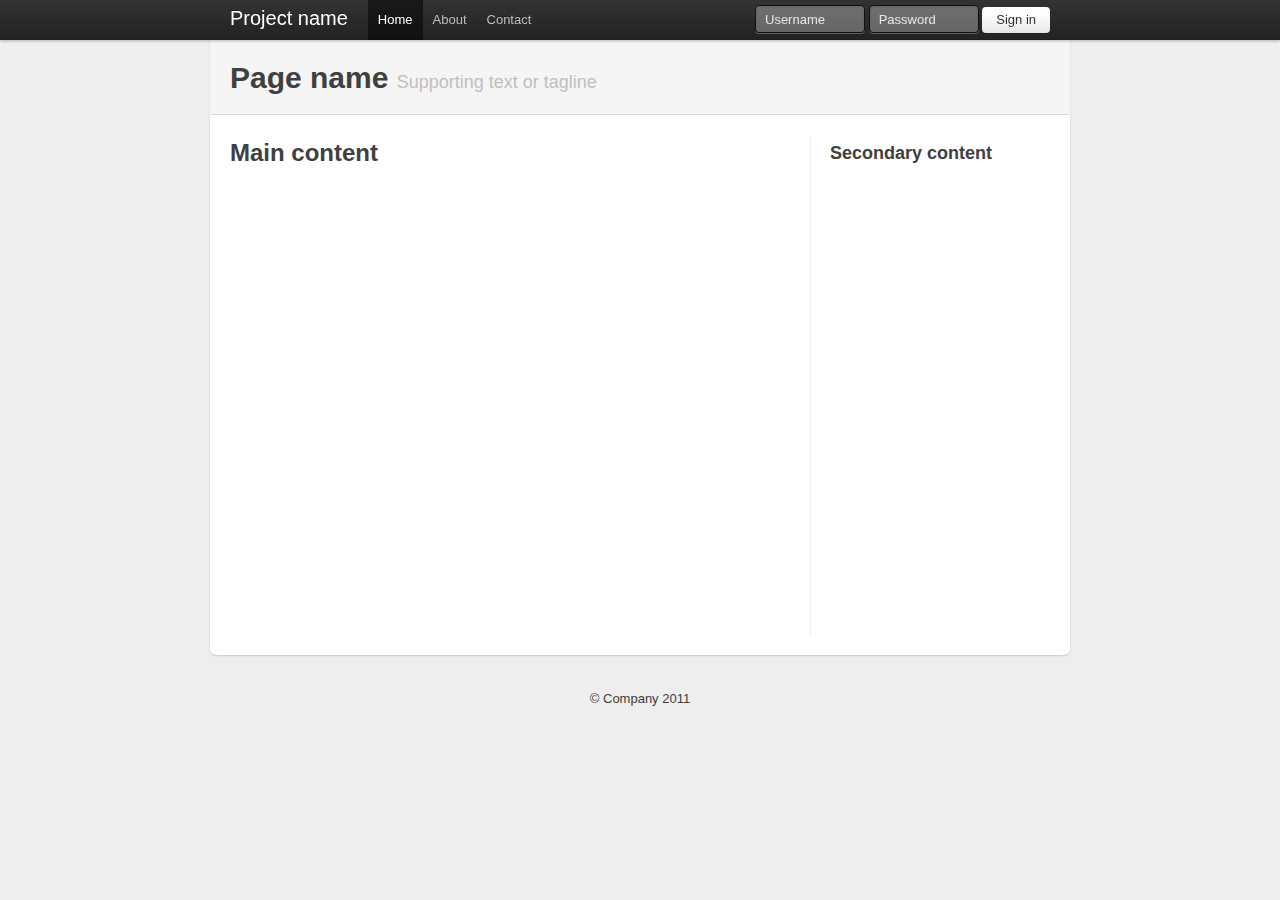
<file: gui/bootstrap/examples/container-app.html>
<!DOCTYPE html>
<html lang="en">
  <head>
    <meta charset="utf-8">
    <title>Bootstrap, from Twitter</title>
    <meta name="description" content="">
    <meta name="author" content="">

    <!-- Le HTML5 shim, for IE6-8 support of HTML elements -->
    <!--[if lt IE 9]>
      <script src="http://html5shim.googlecode.com/svn/trunk/html5.js"></script>
    <![endif]-->

    <!-- Le styles -->
    <link href="../bootstrap.css" rel="stylesheet">
    <style type="text/css">
      /* Override some defaults */
      html, body {
        background-color: #eee;
      }
      body {
        padding-top: 40px; /* 40px to make the container go all the way to the bottom of the topbar */
      }
      .container > footer p {
        text-align: center; /* center align it with the container */
      }
      .container {
        width: 820px; /* downsize our container to make the content feel a bit tighter and more cohesive. NOTE: this removes two full columns from the grid, meaning you only go to 14 columns and not 16. */
      }

      /* The white background content wrapper */
      .container > .content {
        background-color: #fff;
        padding: 20px;
        margin: 0 -20px; /* negative indent the amount of the padding to maintain the grid system */
        -webkit-border-radius: 0 0 6px 6px;
           -moz-border-radius: 0 0 6px 6px;
                border-radius: 0 0 6px 6px;
        -webkit-box-shadow: 0 1px 2px rgba(0,0,0,.15);
           -moz-box-shadow: 0 1px 2px rgba(0,0,0,.15);
                box-shadow: 0 1px 2px rgba(0,0,0,.15);
      }

      /* Page header tweaks */
      .page-header {
        background-color: #f5f5f5;
        padding: 20px 20px 10px;
        margin: -20px -20px 20px;
      }

      /* Styles you shouldn't keep as they are for displaying this base example only */
      .content .span10,
      .content .span4 {
        min-height: 500px;
      }
      /* Give a quick and non-cross-browser friendly divider */
      .content .span4 {
        margin-left: 0;
        padding-left: 19px;
        border-left: 1px solid #eee;
      }

      .topbar .btn {
        border: 0;
      }

    </style>

    <!-- Le fav and touch icons -->
    <link rel="shortcut icon" href="images/favicon.ico">
    <link rel="apple-touch-icon" href="images/apple-touch-icon.png">
    <link rel="apple-touch-icon" sizes="72x72" href="images/apple-touch-icon-72x72.png">
    <link rel="apple-touch-icon" sizes="114x114" href="images/apple-touch-icon-114x114.png">
  </head>

  <body>

    <div class="topbar">
      <div class="fill">
        <div class="container">
          <a class="brand" href="#">Project name</a>
          <ul class="nav">
            <li class="active"><a href="#">Home</a></li>
            <li><a href="#about">About</a></li>
            <li><a href="#contact">Contact</a></li>
          </ul>
          <form action="" class="pull-right">
            <input class="input-small" type="text" placeholder="Username">
            <input class="input-small" type="password" placeholder="Password">
            <button class="btn" type="submit">Sign in</button>
          </form>
        </div>
      </div>
    </div>

    <div class="container">

      <div class="content">
        <div class="page-header">
          <h1>Page name <small>Supporting text or tagline</small></h1>
        </div>
        <div class="row">
          <div class="span10">
            <h2>Main content</h2>
          </div>
          <div class="span4">
            <h3>Secondary content</h3>
          </div>
        </div>
      </div>

      <footer>
        <p>&copy; Company 2011</p>
      </footer>

    </div> <!-- /container -->

  </body>
</html>
</file>
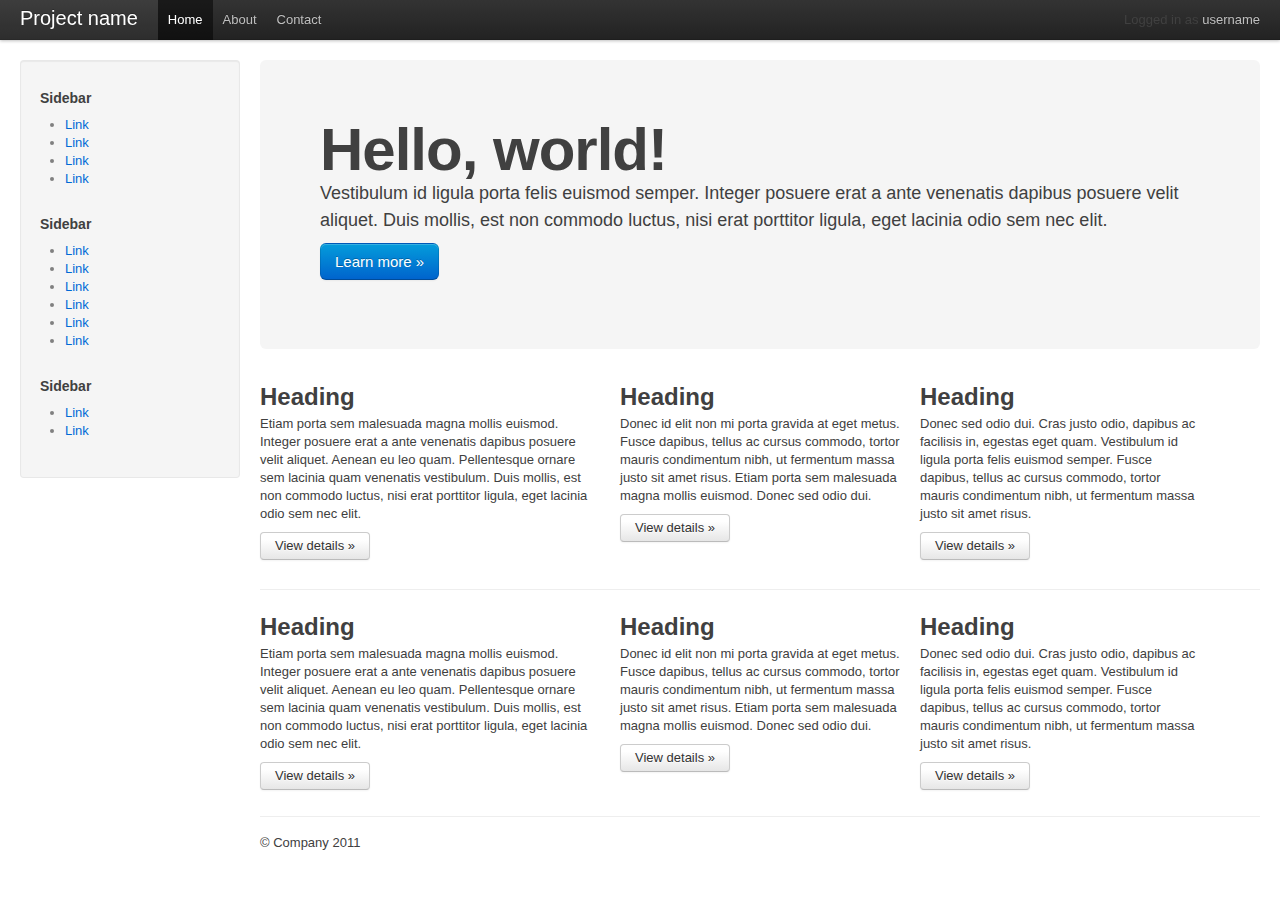
<file: gui/bootstrap/examples/fluid.html>
<!DOCTYPE html>
<html lang="en">
  <head>
    <meta charset="utf-8">
    <title>Bootstrap, from Twitter</title>
    <meta name="description" content="">
    <meta name="author" content="">

    <!-- Le HTML5 shim, for IE6-8 support of HTML elements -->
    <!--[if lt IE 9]>
      <script src="http://html5shim.googlecode.com/svn/trunk/html5.js"></script>
    <![endif]-->

    <!-- Le styles -->
    <link href="../bootstrap.css" rel="stylesheet">
    <style type="text/css">
      body {
        padding-top: 60px;
      }
    </style>

    <!-- Le fav and touch icons -->
    <link rel="shortcut icon" href="images/favicon.ico">
    <link rel="apple-touch-icon" href="images/apple-touch-icon.png">
    <link rel="apple-touch-icon" sizes="72x72" href="images/apple-touch-icon-72x72.png">
    <link rel="apple-touch-icon" sizes="114x114" href="images/apple-touch-icon-114x114.png">
  </head>

  <body>

    <div class="topbar">
      <div class="topbar-inner">
        <div class="container-fluid">
          <a class="brand" href="#">Project name</a>
          <ul class="nav">
            <li class="active"><a href="#">Home</a></li>
            <li><a href="#about">About</a></li>
            <li><a href="#contact">Contact</a></li>
          </ul>
          <p class="pull-right">Logged in as <a href="#">username</a></p>
        </div>
      </div>
    </div>

    <div class="container-fluid">
      <div class="sidebar">
        <div class="well">
          <h5>Sidebar</h5>
          <ul>
            <li><a href="#">Link</a></li>
            <li><a href="#">Link</a></li>
            <li><a href="#">Link</a></li>
            <li><a href="#">Link</a></li>
          </ul>
          <h5>Sidebar</h5>
          <ul>
            <li><a href="#">Link</a></li>
            <li><a href="#">Link</a></li>
            <li><a href="#">Link</a></li>
            <li><a href="#">Link</a></li>
            <li><a href="#">Link</a></li>
            <li><a href="#">Link</a></li>
          </ul>
          <h5>Sidebar</h5>
          <ul>
            <li><a href="#">Link</a></li>
            <li><a href="#">Link</a></li>
          </ul>
        </div>
      </div>
      <div class="content">
        <!-- Main hero unit for a primary marketing message or call to action -->
        <div class="hero-unit">
          <h1>Hello, world!</h1>
          <p>Vestibulum id ligula porta felis euismod semper. Integer posuere erat a ante venenatis dapibus posuere velit aliquet. Duis mollis, est non commodo luctus, nisi erat porttitor ligula, eget lacinia odio sem nec elit.</p>
          <p><a class="btn primary large">Learn more &raquo;</a></p>
        </div>
        <!-- Example row of columns -->
        <div class="row">
          <div class="span6">
            <h2>Heading</h2>
            <p>Etiam porta sem malesuada magna mollis euismod. Integer posuere erat a ante venenatis dapibus posuere velit aliquet. Aenean eu leo quam. Pellentesque ornare sem lacinia quam venenatis vestibulum. Duis mollis, est non commodo luctus, nisi erat porttitor ligula, eget lacinia odio sem nec elit.</p>
            <p><a class="btn" href="#">View details &raquo;</a></p>
          </div>
          <div class="span5">
            <h2>Heading</h2>
             <p>Donec id elit non mi porta gravida at eget metus. Fusce dapibus, tellus ac cursus commodo, tortor mauris condimentum nibh, ut fermentum massa justo sit amet risus. Etiam porta sem malesuada magna mollis euismod. Donec sed odio dui. </p>
            <p><a class="btn" href="#">View details &raquo;</a></p>
         </div>
          <div class="span5">
            <h2>Heading</h2>
            <p>Donec sed odio dui. Cras justo odio, dapibus ac facilisis in, egestas eget quam. Vestibulum id ligula porta felis euismod semper. Fusce dapibus, tellus ac cursus commodo, tortor mauris condimentum nibh, ut fermentum massa justo sit amet risus.</p>
            <p><a class="btn" href="#">View details &raquo;</a></p>
          </div>
        </div>
        <hr>
        <!-- Example row of columns -->
        <div class="row">
          <div class="span6">
            <h2>Heading</h2>
            <p>Etiam porta sem malesuada magna mollis euismod. Integer posuere erat a ante venenatis dapibus posuere velit aliquet. Aenean eu leo quam. Pellentesque ornare sem lacinia quam venenatis vestibulum. Duis mollis, est non commodo luctus, nisi erat porttitor ligula, eget lacinia odio sem nec elit.</p>
            <p><a class="btn" href="#">View details &raquo;</a></p>
          </div>
          <div class="span5">
            <h2>Heading</h2>
             <p>Donec id elit non mi porta gravida at eget metus. Fusce dapibus, tellus ac cursus commodo, tortor mauris condimentum nibh, ut fermentum massa justo sit amet risus. Etiam porta sem malesuada magna mollis euismod. Donec sed odio dui. </p>
            <p><a class="btn" href="#">View details &raquo;</a></p>
         </div>
          <div class="span5">
            <h2>Heading</h2>
            <p>Donec sed odio dui. Cras justo odio, dapibus ac facilisis in, egestas eget quam. Vestibulum id ligula porta felis euismod semper. Fusce dapibus, tellus ac cursus commodo, tortor mauris condimentum nibh, ut fermentum massa justo sit amet risus.</p>
            <p><a class="btn" href="#">View details &raquo;</a></p>
          </div>
        </div>
        <footer>
          <p>&copy; Company 2011</p>
        </footer>
      </div>
    </div>

  </body>
</html>
</file>
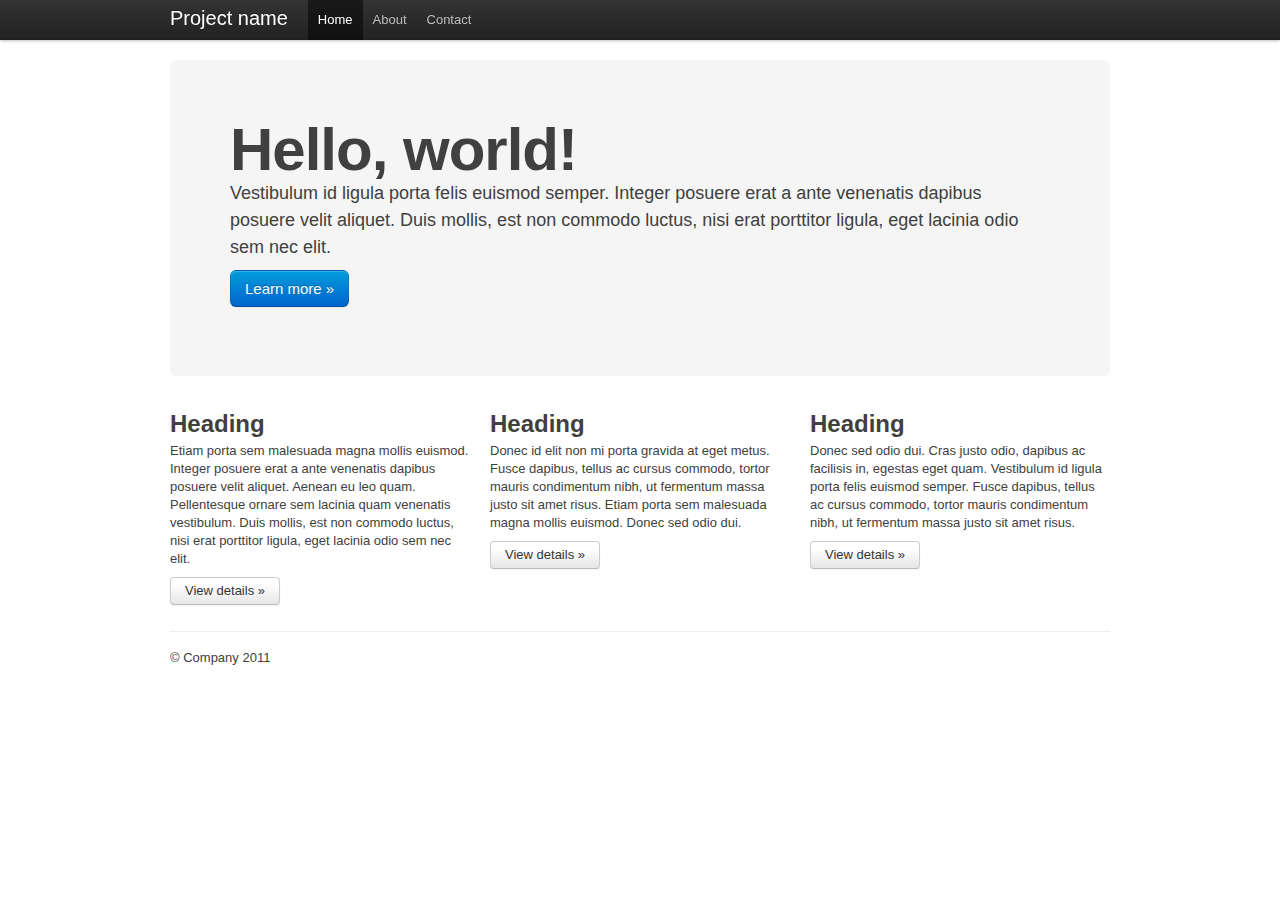
<file: gui/bootstrap/examples/hero.html>
<!DOCTYPE html>
<html lang="en">
  <head>
    <meta charset="utf-8">
    <title>Bootstrap, from Twitter</title>
    <meta name="description" content="">
    <meta name="author" content="">

    <!-- Le HTML5 shim, for IE6-8 support of HTML elements -->
    <!--[if lt IE 9]>
      <script src="http://html5shim.googlecode.com/svn/trunk/html5.js"></script>
    <![endif]-->

    <!-- Le styles -->
    <link href="../bootstrap.css" rel="stylesheet">
    <style type="text/css">
      body {
        padding-top: 60px;
      }
    </style>

    <!-- Le fav and touch icons -->
    <link rel="shortcut icon" href="images/favicon.ico">
    <link rel="apple-touch-icon" href="images/apple-touch-icon.png">
    <link rel="apple-touch-icon" sizes="72x72" href="images/apple-touch-icon-72x72.png">
    <link rel="apple-touch-icon" sizes="114x114" href="images/apple-touch-icon-114x114.png">
  </head>

  <body>

    <div class="topbar">
      <div class="fill">
        <div class="container">
          <a class="brand" href="#">Project name</a>
          <ul class="nav">
            <li class="active"><a href="#">Home</a></li>
            <li><a href="#about">About</a></li>
            <li><a href="#contact">Contact</a></li>
          </ul>
        </div>
      </div>
    </div>

    <div class="container">

      <!-- Main hero unit for a primary marketing message or call to action -->
      <div class="hero-unit">
        <h1>Hello, world!</h1>
        <p>Vestibulum id ligula porta felis euismod semper. Integer posuere erat a ante venenatis dapibus posuere velit aliquet. Duis mollis, est non commodo luctus, nisi erat porttitor ligula, eget lacinia odio sem nec elit.</p>
        <p><a class="btn primary large">Learn more &raquo;</a></p>
      </div>

      <!-- Example row of columns -->
      <div class="row">
        <div class="span-one-third">
          <h2>Heading</h2>
          <p>Etiam porta sem malesuada magna mollis euismod. Integer posuere erat a ante venenatis dapibus posuere velit aliquet. Aenean eu leo quam. Pellentesque ornare sem lacinia quam venenatis vestibulum. Duis mollis, est non commodo luctus, nisi erat porttitor ligula, eget lacinia odio sem nec elit.</p>
          <p><a class="btn" href="#">View details &raquo;</a></p>
        </div>
        <div class="span-one-third">
          <h2>Heading</h2>
           <p>Donec id elit non mi porta gravida at eget metus. Fusce dapibus, tellus ac cursus commodo, tortor mauris condimentum nibh, ut fermentum massa justo sit amet risus. Etiam porta sem malesuada magna mollis euismod. Donec sed odio dui. </p>
          <p><a class="btn" href="#">View details &raquo;</a></p>
       </div>
        <div class="span-one-third">
          <h2>Heading</h2>
          <p>Donec sed odio dui. Cras justo odio, dapibus ac facilisis in, egestas eget quam. Vestibulum id ligula porta felis euismod semper. Fusce dapibus, tellus ac cursus commodo, tortor mauris condimentum nibh, ut fermentum massa justo sit amet risus.</p>
          <p><a class="btn" href="#">View details &raquo;</a></p>
        </div>
      </div>

      <footer>
        <p>&copy; Company 2011</p>
      </footer>

    </div> <!-- /container -->

  </body>
</html>
</file>
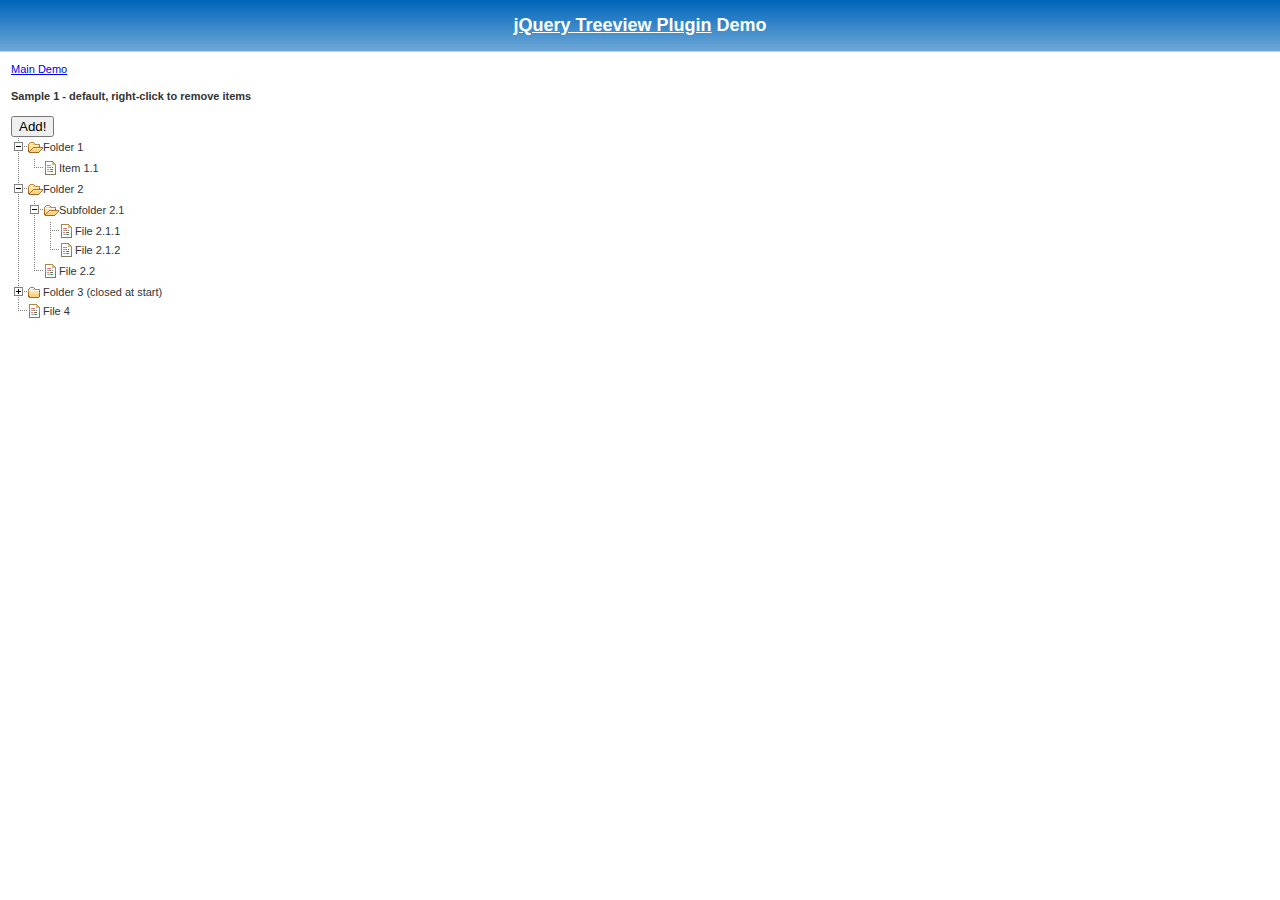
<file: gui/jquery-treeview/demo/edit.html>
<!DOCTYPE html PUBLIC "-//W3C//DTD XHTML 1.0 Transitional//EN" "http://www.w3.org/TR/xhtml1/DTD/xhtml1-transitional.dtd">
<html xmlns="http://www.w3.org/1999/xhtml">
<head>

	<meta http-equiv="content-type" content="text/html; charset=iso-8859-1"/>
	<title>jQuery treeview</title>
	
	<link rel="stylesheet" href="../jquery.treeview.css" />
	<link rel="stylesheet" href="screen.css" />
	
	<script src="../lib/jquery.js" type="text/javascript"></script>
	<script src="../lib/jquery.cookie.js" type="text/javascript"></script>
	<script src="../jquery.treeview.js" type="text/javascript"></script>
	<script src="../jquery.treeview.edit.js" type="text/javascript"></script>
	
	<script type="text/javascript">
		$(function() {
			$("#browser").treeview();
			$("#add").click(function() {
				var branches = $("<li><span class='folder'>New Sublist</span><ul>" + 
					"<li><span class='file'>Item1</span></li>" + 
					"<li><span class='file'>Item2</span></li></ul></li>").appendTo("#browser");
				$("#browser").treeview({
					add: branches
				});
				branches = $("<li class='closed'><span class='folder'>New Sublist</span><ul><li><span class='file'>Item1</span></li><li><span class='file'>Item2</span></li></ul></li>").prependTo("#folder21");
				$("#browser").treeview({
					add: branches
				});
			});
			$("#browser").bind("contextmenu", function(event) {
				if ($(event.target).is("li") || $(event.target).parents("li").length) {
					$("#browser").treeview({
						remove: $(event.target).parents("li").filter(":first")
					});
					return false;
				}
			});
		})
		
	</script>
	
	</head>
	<body>
	
	<h1 id="banner"><a href="http://bassistance.de/jquery-plugins/jquery-plugin-treeview/">jQuery Treeview Plugin</a> Demo</h1>
	<div id="main">
	
	<a href=".">Main Demo</a>

	<h4>Sample 1 - default, right-click to remove items</h4>
	
	<button id="add">Add!</button>
	
	<ul id="browser" class="filetree">
		<li><span class="folder">Folder 1</span>
			<ul>
				<li><span class="file">Item 1.1</span></li>
			</ul>
		</li>
		<li><span class="folder">Folder 2</span>
			<ul>
				<li><span class="folder">Subfolder 2.1</span>
					<ul id="folder21">
						<li><span class="file">File 2.1.1</span></li>
						<li><span class="file">File 2.1.2</span></li>
					</ul>
				</li>
				<li><span class="file">File 2.2</span></li>
			</ul>
		</li>
		<li class="closed"><span class="folder">Folder 3 (closed at start)</span>
			<ul>
				<li><span class="file">File 3.1</span></li>
			</ul>
		</li>
		<li><span class="file">File 4</span></li>
	</ul>
	
	</div>
 
</body></html>
</file>
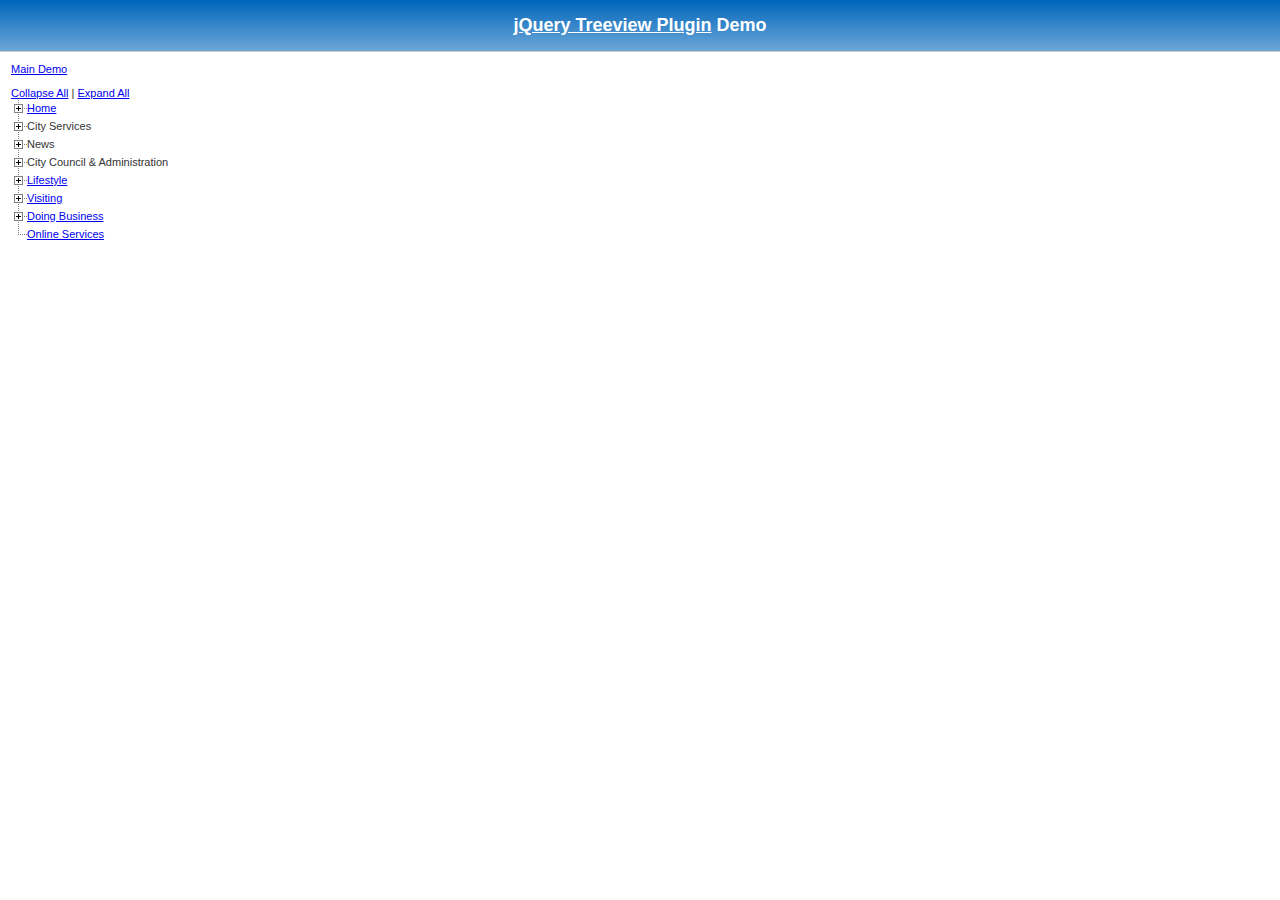
<file: gui/jquery-treeview/demo/prerendered.html>
<!DOCTYPE html PUBLIC "-//W3C//DTD XHTML 1.0 Strict//EN" "http://www.w3.org/TR/xhtml1/DTD/xhtml1-strict.dtd">
<html xmlns="http://www.w3.org/1999/xhtml">
<head>

	<title>jQuery treeview</title>

	<link rel="stylesheet" href="../jquery.treeview.css" />
	<link rel="stylesheet" href="screen.css" />
	
	<script src="../lib/jquery.js" type="text/javascript"></script>
	<script src="../lib/jquery.cookie.js" type="text/javascript"></script>
	<script src="../jquery.treeview.js" type="text/javascript"></script>
	
	<script type="text/javascript">
		$(function() {
			$("#tree").treeview({
				collapsed: true,
				animated: "fast",
				control:"#sidetreecontrol",
				prerendered: true,
				persist: "location"
			});
		})
		
	</script>

</head>
<body>

	<h1 id="banner"><a href="http://bassistance.de/jquery-plugins/jquery-plugin-treeview/">jQuery Treeview Plugin</a> Demo</h1>
	<div id="main">
	
	<a href=".">Main Demo</a>

<div id="sidetree">
  <div class="treeheader">&nbsp;</div>
  <div id="sidetreecontrol"> <a href="?#">Collapse All</a> | <a href="?#">Expand All</a> </div>

  <ul class="treeview" id="tree">

	<li class="expandable"><div class="hitarea expandable-hitarea"></div><a href="?/index.cfm">Home</a>
	<ul style="display: none;">
		<li><a href="?/enewsletters/index.cfm">Airdrie eNewsletters </a></li>
		<li><a href="?/index.cfm">Airdrie Directories</a></li>
		<li><a href="?/economic_development/video/index.cfm">Airdrie Life Video</a></li>

		<li><a href="?/index.cfm">Airdrie News</a></li>

		<li><a href="?/index.cfm">Airdrie Quick Links</a></li>
		<li><a href="?http://weather.ibegin.com/ca/ab/airdrie/" target="_blank">Airdrie Weather</a></li>
		<li><a href="?/human_resources/index.cfm">Careers</a> | <a href="?/contact_us/index.cfm">Contact Us</a> | <a href="?/site_map/index.cfm">Site Map</a> | <a href="?/links/index.cfm">Links</a></li>

		<li><a href="?/calendars/index.cfm">Community Calendar </a></li>
		<li><a href="?/conditions_of_use/index.cfm">Conditions of Use and Privacy Statement</a></li>
		<li><a href="?/index.cfm">I'd like to find out about... </a></li>
		<li><a href="?/index.cfm">Opportunities</a></li>
		<li><a href="?/links/index.cfm">Resource Links</a></li>
		<li class="last"><a href="?/index.cfm">Special Notices</a></li>

	</ul>
	</li>
	<li class="expandable"><div class="hitarea expandable-hitarea"></div><span>City Services</span>
	<ul style="display: none;">
		<li class="expandable"><div class="hitarea expandable-hitarea"></div><a href="?/assessment/index.cfm">Assessment</a>
		<ul style="display: none;">
			<li><a href="?/assessment/assessment_faqs.cfm">Assessment FAQs</a></li>

			<li><a href="?/assessment/property_assessment_notices.cfm">2007 Property Assessment Notices</a></li>
			<li><a href="?http://www.creb.com/" target="_blank">CREB</a></li>
			<li><a href="?/assessment/non_residential_assessment_tax_comparisons.cfm">Non-Residential Assessment / Tax Comparisons</a></li>
			<li><a href="?/assessment/how_to_file_a_complaint.cfm">How to File a Complaint</a></li>
			<li class="last"><a href="?/assessment/supplementary_assessment_tax.cfm">Supplementary Assessment and Tax</a></li>
		</ul>

		</li>
		<li class="expandable"><div class="hitarea expandable-hitarea"></div><a href="?/building_development/index.cfm">Building &amp; Development </a>
		<ul style="display: none;">
			<li class="expandable"><div class="hitarea expandable-hitarea"></div><a href="?/building_inspections/index.cfm">Building Inspections</a>
			<ul style="display: none;">
				<li><a href="?/building_inspections/builder_forums.cfm">Builder Forums</a></li>

				<li><a href="?/building_inspections/contact_us.cfm">Contact Us</a></li>
				<li><a href="?/building_inspections/contractor_notices.cfm">Contractor Notices</a></li>
				<li><a href="?/building_inspections/inspector_guidelines.cfm">Inspector Guidelines</a></li>
				<li><a href="?/building_inspections/links.cfm">Links</a></li>
				<li class="expandable lastExpandable"><div class="hitarea expandable-hitarea lastExpandable-hitarea"></div><a href="?/building_inspections/statistics_2007.cfm">Statistics</a>
				<ul style="display: none;">

					<li><a href="?/building_inspections/statistics_2006.cfm">Statistics 2006</a></li>
					<li class="last"><a href="?/building_inspections/statistics_2005.cfm">Statistics 2005</a></li>
				</ul>
				</li>
			</ul>
			</li>
			<li class="expandable"><div class="hitarea expandable-hitarea"></div><a title="City Infrastructure" href="?/building_development/city_infrastructure/index.cfm">City Infrastructure</a>

			<ul style="display: none;">

				<li><a href="?/building_development/city_infrastructure/roadway_improvement.cfm">Roadway Improvement</a></li>
				<li><a href="?/building_development/city_infrastructure/traffic.cfm">Traffic</a></li>
				<li><a href="?/building_development/city_infrastructure/transportation_planning.cfm">Transportation &amp; Infrastructure Planning</a></li>
				<li class="last"><a href="?/building_development/city_infrastructure/water_sewer_construction.cfm">Water &amp; Sewer Construction</a></li>

			</ul>
			</li>
			<li class="expandable"><div class="hitarea expandable-hitarea"></div><a title="Commercial/Industrial Development" href="?/building_development/commercial_industrial_development/index.cfm">Commercial / Industrial / Multi-Family Development</a>
			<ul style="display: none;">
				<li><a title="Call Before You Dig" href="?/building_development/commercial_industrial_development/call_before_you_dig.cfm">Call Before You Dig</a></li>
				<li><a title="New Development" href="?/building_development/commercial_industrial_development/new_development.cfm">New Development</a></li>
				<li><a title="Existing Development" href="?/building_development/commercial_industrial_development/existing_development.cfm">Existing Development</a></li>

				<li><a title="Signage" href="?/building_development/commercial_industrial_development/signage.cfm">Signage</a></li>
				<li><a title="Notice of Development" href="?/building_development/planning/notice_of_development/notice_of_development.cfm">Notice of Development</a></li>
				<li><a title="Appeals" href="?/public_meetings/appeals/index.cfm">Appeals</a></li>
				<li><a title="Customer Feedback" href="?/building_development/commercial_industrial_development/customer_feedback.cfm">Customer Feedback</a></li>
				<li><a title="Certificate of Compliance" href="?/building_development/commercial_industrial_development/certificate_of_compliance.cfm">Certificate of Compliance</a></li>
				<li><a title="Permit Applications &amp; Forms" href="?/building_development/commercial_industrial_development/permit_applications_forms.cfm">Permit Applications &amp; Forms</a></li>

				<li class="last"><a title="Fees" href="?/building_development/commercial_industrial_development/fees.cfm">Fees</a></li>
			</ul>
			</li>
			<li class="expandable lastExpandable"><div class="hitarea expandable-hitarea lastExpandable-hitarea"></div><!-- This links to an empty content page (25 Sept 2007) --> <a title="Residential Development" href="?/building_development/residential_development/index.cfm">Residential Development</a>
			<ul style="display: none;">
				<li><a title="Call Before You Dig" href="?/building_development/residential_construction/building_permit_requirements.cfm">Building Permit Requirements</a></li>
				<li><a title="New Development" href="?/building_development/residential_construction/new_homes.cfm">New Homes</a></li>

				<li><a title="Existing Development" href="?/building_development/residential_construction/basements.cfm">Basements</a></li>
				<li><a title="Signage" href="?/building_development/commercial_industrial_development/call_before_you_dig.cfm">Call Before You Dig</a></li>
				<li><a title="Decks" href="?/building_development/residential_development/decks.cfm">Decks</a></li>
				<li><a title="Detached Garages or Accessory Building" href="?/building_development/residential_development/detached_garages_or_accessory_building.cfm">Detached Garages or Accessory Building</a></li>
				<li><a title="Grading" href="?/building_development/residential_development/grading.cfm">Grading</a></li>
				<li><a title="Fences" href="?/building_development/residential_development/fences.cfm">Fences</a></li>

				<li><a title="Applications, Permits &amp; Checklists" href="?/building_development/residential_development/applications_permits_checklists.cfm">Applications, Permits &amp; Checklists</a></li>
				<li><a title="Certificate of Compliance" href="?/building_development/commercial_industrial_development/certificate_of_compliance.cfm">Certificate of Compliance</a></li>
				<li><a title="Fees" href="?/building_development/residential_development/fees.cfm">Fees</a></li>
				<li><a title="Notice of Development" href="?/building_development/planning/notice_of_development/notice_of_development.cfm">Notice of Development</a></li>
				<li class="last"><a title="Street Addresses for New Construction" href="?/gis/index.cfm">Street Addresses for New Construction</a></li>

			</ul>
			</li>
		</ul>
		</li>
		<li class="expandable"><div class="hitarea expandable-hitarea"></div><a href="?/community_safety/index.cfm">Community Safety</a>
		<ul style="display: none;">
			<li><a href="?/disaster_services/index.cfm">Disaster Services</a></li>

			<li><a href="?/emergency_services/index.cfm">Emergency Services</a></li>
			<li><a href="?/municipal_enforcement/index.cfm">Municipal Enforcement</a></li>
			<li class="expandable lastExpandable"><div class="hitarea expandable-hitarea lastExpandable-hitarea"></div><a href="?/rcmp/index.cfm">Royal Canadian Mounted Police</a>
			<ul style="display: none;">
				<li><a title="Community Partnership Programs" href="?/rcmp/community_partnership_programs.cfm">Community Partnership Programs</a></li>
				<li class="last"><a title="Traffic Services" href="?/rcmp/traffic_services.cfm">Traffic Services</a></li>

			</ul>
			</li>
		</ul>
		</li>
		<li class="expandable"><div class="hitarea expandable-hitarea"></div><a href="?/community_services/index.cfm">Community Services</a>
		<ul style="display: none;">
			<li><a href="?/directories/community_directory/index.cfm">Community Directory</a></li>

			<li class="last"><a href="?/calendars/index.cfm">Community Calendar</a></li>

		</ul>
		</li>
		<li><a href="?/engineering/index.cfm">Engineering Services </a></li>
		<li><a href="?/finance/index.cfm">Finance</a></li>
		<li><a href="?/gis/index.cfm">Maps (GIS)</a></li>

		<li><a href="?/parks/parks_recreation.cfm">Parks &amp; Recreation</a></li>

		<li><a href="?/public_works/index.cfm">Public Works</a></li>
		<li class="expandable"><div class="hitarea expandable-hitarea"></div><a href="?/recycling_waste/index.cfm">Recycling, Waste &amp; Composting</a>
		<ul style="display: none;">
			<li class="last"><a href="?/environmental_services/index.cfm">Environmental Services </a></li>

		</ul>
		</li>

		<li><a href="?/social_planning/index.cfm">Social Planning</a></li>
		<li><a href="?/taxation/index.cfm">Taxation</a></li>
		<li><a href="?/transit/index.cfm">Transit</a></li>
		<li class="last"><a href="?/utilities/index.cfm">Water &amp; Sewer (Utilities)</a></li>

	</ul>
	</li>

	<li class="expandable"><div class="hitarea expandable-hitarea"></div><span>News</span>
	<ul style="display: none;">
		<li class="expandable"><div class="hitarea expandable-hitarea"></div><a href="?/enewsletters/index.cfm">Airdrie eNewsletters</a>
		<ul style="display: none;">
			<li><a href="?http://www.industrymailout.com/Industry/View.aspx?id=50169&amp;p=679b" target="_new">Airdrie Today eNewsletter</a></li>

			<li><a href="?http://www.industrymailout.com/Industry/View.aspx?id=47265&amp;q=0&amp;qz=4c4af0" target="_new">Airdrie @Work eNewsletter</a></li>
			<li class="last"><a href="?http://www.industrymailout.com/Industry/Archives.aspx?m=2682&amp;qz=73249dbb" target="_new">Airdrie eNewsletter Archive</a></li>

		</ul>
		</li>
		<li><a href="?/calendars/index.cfm">Community Calendar</a></li>
		<li><a href="?/community_news/index.cfm">Community News</a></li>

		<li class="expandable"><div class="hitarea expandable-hitarea"></div><a href="?/news_release/index.cfm">News Releases</a> (2007)
		<ul style="display: none;">
			<li><a href="?/news_release/2006/index.cfm" title="2006 News Releases">2006 News Releases</a></li>

			<li><a href="?/news_release/2005/index.cfm" title="2005 News Releases">2005 News Releases</a></li>
			<li class="last"><a href="?/news_release/2004/index.cfm" title="2004 News Releases">2004 News Releases</a></li>
		</ul>

		</li>
		<li><a href="?/building_development/planning/notice_of_development/notice_of_development.cfm">Notice of Development </a></li>
		<li><a href="?/photogallery/index.cfm">Photo Gallery</a></li>
		<li class="expandable"><div class="hitarea expandable-hitarea"></div><a href="?/public_meetings/index.cfm">Public Meetings</a>

		<ul style="display: none;">
			<li><a href="?/public_meetings/appeals/index.cfm">Appeals</a></li>

			<li><a href="?/public_meetings/open_houses/index.cfm">Open Houses</a></li>
			<li class="last"><a href="?/public_meetings/public_hearings/index.cfm">Public Hearings</a></li>
		</ul>
		</li>
		<li class="expandable lastExpandable"><div class="hitarea expandable-hitarea lastExpandable-hitarea"></div><a href="?/publications/index.cfm">Publications</a>

		<ul style="display: none;">
			<li><a href="?/publications/pdf/AirdrieLIFE_fall2006.pdf">Airdrie Life Magazine</a> (16MB, .PDF)</li>

			<li><a href="?/publications/pdf/report_for_2005.pdf">Annual Economic Report</a> (5 MB, .PDF)</li>
			<li class="last"><a href="?/publications/pdf/Airdrie%20community%20report%20for%202006_sm.pdf">Annual Community Report</a></li>
		</ul>

		</li>
	</ul>
	</li>

	<li class="expandable"><div class="hitarea expandable-hitarea"></div><span>City Council &amp; Administration </span>
	<ul style="display: none;">
		<li class="expandable"><div class="hitarea expandable-hitarea"></div><a href="?/election/index.cfm">2007 Election</a>
		<ul style="display: none;">

			<li><a href="?/election/city_council.cfm" title="City Council">City Council</a></li>
			<li><a href="?/election/candidates.cfm" title="Candidates">Candidates</a></li>

			<li><a href="?/election/candidate_information_package.cfm" title="Candidate Information Package">Candidate Information Package</a></li>
			<li><a href="?/election/faq.cfm" title="Frequently Asked Questions">Frequently Asked Questions</a></li>
			<li><a href="?/election/how_to_vote.cfm" title="How to Vote">How to Vote</a></li>
			<li><a href="?/election/media.cfm" title="Media">Media</a></li>

			<li class="last"><a href="?/election/past_elections.cfm" title="Past Elections">Past Elections</a></li>
		</ul>

		</li>
		<li><a href="?/finance/budget_at_a_glance.cfm">Budget</a></li>
		<li class="expandable"><div class="hitarea expandable-hitarea"></div><a href="?/city_council/bylaws/index.cfm">Bylaws</a>
		<ul style="display: none;">
			<li><a href="?/city_council/bylaws/how_bylaws_are_passed.cfm">How Bylaws Are Passed</a></li>

			<li><a href="?/city_council/bylaws/new_laws.cfm">New Laws</a></li>

			<li class="last"><a href="?/city_council/policies.cfm">Policies</a></li>
		</ul>
		</li>
		<li><a href="?/economic_development/census/index.cfm">Census</a></li>
		<li class="last"><a href="?/city_council/index.cfm">City Council</a></li>

	</ul>
	<ul style="display: none;">

		<li><a href="?/city_council/board_appointments.cfm">Board Appointments</a></li>
		<li class="expandable"><div class="hitarea expandable-hitarea"></div><a href="?/city_council/committees_boards_commission.cfm">Committees / Boards / Commssion</a>
		<ul style="display: none;">
			<li><a href="?/city_council/library_board.cfm" title="Airdrie Municipal Library Board">Airdrie Municipal Library Board</a></li>
			<li><a href="?/city_council/assessment_review_board.cfm" title="Assessment Review Board">Assessment Review Board</a></li>

			<li><a href="?/city_council/community_service_advisory_board.cfm" title="Community Services Advisory Board">Community Services Advisory Board</a></li>

			<li><a href="?/city_council/enviromental_advisory_board.cfm" title="Environmental Advisory Board">Environmental Advisory Board</a></li>
			<li><a href="?/city_council/finance_committee.cfm" title="Finance Advisory Committee">Finance Advisory Committee</a></li>
			<li><a href="?/city_council/municipal_planning_commission.cfm" title="Municipal Planning Commission">Municipal Planning Commission</a></li>
			<li><a href="?/city_council/municipal_police_committee.cfm" title="Municipal Police Committee">Municipal Police Committee</a></li>
			<li class="last"><a href="?/city_council/subdivision_development_appeal_board.cfm" title="Subdivision and Development Appeal Board">Subdivision and Development Appeal Board</a></li>

		</ul>

		</li>
		<li><a href="?/city_council/faq.cfm">Frequently Asked Questions (FAQ's)</a></li>
		<li><a href="?/city_council/mayors_message.cfm">Mayor's Message</a></li>
		<li><a href="?/city_council/mission_vision.cfm">Mission and Vision</a></li>
		<li><a href="?/city_council/meet_your_council.cfm">Meet Your Council</a></li>
		<li class="expandable"><div class="hitarea expandable-hitarea"></div><a href="?/city_council/strategic_priorities.cfm">Strategic Priorities</a>

		<ul style="display: none;">
			<li><a href="?/city_council/strategic_priorities.cfm" title="Strategic Priorities 2008">Strategic Priorities 2008</a></li>
			<li><a href="?/city_council/strategic_priorities_07.cfm" title="Strategic Priorities 2007">Strategic Priorities 2007</a></li>
			<li><a href="?/city_council/strategic_priorities_06.cfm" title="Strategic Priorities 2006">Strategic Priorities 2006</a></li>
			<li><a href="?/city_council/strategic_priorities_05.cfm" title="Strategic Priorities 2005">Strategic Priorities 2005</a></li>
			<li class="last"><a href="?/city_council/strategic_priorities_04.cfm" title="Strategic Priorities 2004">Strategic Priorities 2004</a></li>

		</ul>
		</li>
		<li class="expandable"><div class="hitarea expandable-hitarea"></div><a href="?/city_council/city_council_meetings.cfm">City Council Meetings</a>
		<ul style="display: none;">
			<li class="expandable"><div class="hitarea expandable-hitarea"></div><a href="?/city_council/agendas/2007_agendas.cfm">City Council Meeting Agendas</a>
			<ul style="display: none;">
				<li><a href="?/city_council/agendas/2007_agendas.cfm" title="2007 Agendas">2007 City Council Meeting Agendas</a></li>

				<li><a href="?/city_council/agendas/2006_agendas.cfm" title="2006 Agendas">2006 City Council Meeting Agendas</a></li>
				<li><a href="?/city_council/agendas/2005_agendas.cfm" title="2005 Agendas">2005 City Council Meeting Agendas</a></li>
				<li class="last"><a href="?/city_council/agendas/2004_agendas.cfm" title="2004 Agendas">2004 City Council Meeting Agendas</a></li>
			</ul>
			</li>
			<li class="expandable"><div class="hitarea expandable-hitarea"></div><a href="?/city_council/minutes/2007_minutes.cfm">City Council Meeting Minutes</a>

			<ul style="display: none;">

				<li><a href="?/city_council/minutes/2007_minutes.cfm" title="2007 City Council Meeting Minutes">2007 City Council Meeting Minutes</a></li>
				<li><a href="?/city_council/minutes/2006_minutes.cfm" title="2006 City Council Meeting Minutes">2006 City Council Meeting Minutes</a></li>
				<li><a href="?/city_council/minutes/2005_minutes.cfm" title="2005 City Council Meeting Minutes">2005 City Council Meeting Minutes</a></li>
				<li class="last"><a href="?/city_council/minutes/2004_minutes.cfm" title="2004 City Council Meeting Minutes">2004 City Council Meeting Minutes</a></li>
			</ul>

			</li>
			<li class="expandable"><div class="hitarea expandable-hitarea"></div><a href="?/city_council/synopsis/2007_synopsis.cfm">City Council Meeting Synopsis</a>

			<ul style="display: none;">
				<li><a href="?/city_council/synopsis/2007_synopsis.cfm" title="2007 City Council Meeting Synopsis">2007 City Council Meeting Synopsis</a></li>
				<li><a href="?/city_council/synopsis/2006_synopsis.cfm" title="2006 City Council Meeting Synopsis">2006 City Council Meeting Synopsis</a></li>
				<li><a href="?/city_council/synopsis/2005_synopsis.cfm" title="2005 City Council Meeting Synopsis">2005 City Council Meeting Synopsis</a></li>

				<li class="last"><a href="?/city_council/synopsis/2004_synopsis.cfm" title="2004 City Council Meeting Synopsis">2004 City Council Meeting Synopsis</a></li>
			</ul>
			</li>

			<li class="last"><a href="?/city_council/how_to_go_to_council.cfm">How to Go to Council</a></li>
		</ul>
		</li>
		<li><a href="?/city_council/foip.cfm">FOIP</a></li>

		<li><a href="?/city_council/how_government_works.cfm">How Government Works</a></li>
		<li class="expandable"><div class="hitarea expandable-hitarea"></div><a href="?/city_council/legislative_admin_services.cfm">Legislative &amp; Admin Services</a>

		<ul style="display: none;">
			<li class="last"><a href="?/city_council/city_managers_message.cfm">City Manager's Message</a></li>
		</ul>
		</li>

		<li class="last"><a href="?/org_chart/index.cfm">Organizational Chart</a></li>
	</ul>
	</li>
	<li class="expandable"><div class="hitarea expandable-hitarea"></div><a href="?lifestyle">Lifestyle</a>

	<ul style="display: none;">
		<li class="expandable"><div class="hitarea expandable-hitarea"></div><a href="?/about_airdrie/index.cfm">About Airdrie</a>
		<ul style="display: none;">

			<li class="last"><a href="?/about_airdrie/history.cfm">History</a></li>
		</ul>
		</li>
		<li class="expandable"><div class="hitarea expandable-hitarea"></div><a href="?/arts_culture/index.cfm">Arts &amp; Culture</a>

		<ul style="display: none;">
			<li><a href="?/arts_culture/airdrie_art.cfm">Airdrie Art</a></li>

			<li><a href="?http://www.airdriepubliclibrary.ca/" target="_new">Airdrie Public Library</a></li>
			<li><a href="?/arts_culture/airdrie_rodeo_ranch.cfm">Airdrie Rodeo Ranch</a></li>
			<li><a href="?/twinning_program/index.cfm">Korean Twinning Program</a></li>

			<li><a href="?/arts_culture/little_theatre_association.cfm">Little Theatre Association</a></li>
			<li><a href="?/sport_community_facilities/nose_creek_valley_museum.cfm" target="_new">Nose Creek Valley Museum</a></li>

			<li class="last"><a href="?http://www.rockyview.ab.ca/rvae/" target="_new">Rocky View Adult Education</a></li>
		</ul>
		</li>
		<li class="expandable"><div class="hitarea expandable-hitarea"></div><a href="?/bert_church_theatre/index.cfm">Bert Church LIVE Theatre</a>
		<ul style="display: none;">

			<li><a href="?/bert_church_theatre/about_us.cfm" title="About Us">About Us</a></li>
			<li><a href="?/bert_church_theatre/season_program.cfm" title="Current Season Program">Current Season Program</a></li>

			<li><a href="?/bert_church_theatre/box_office.cfm" title="Box Office">Box Office</a></li>
			<li><a href="?/bert_church_theatre/theatre_rental.cfm" title="Theatre Rental">Theatre Rental</a></li>
			<li><a href="?/bert_church_theatre/technical_specifications.cfm" title="Technical Specifications">Technical Specifications</a></li>
			<li><a href="?/bert_church_theatre/contact_us.cfm" title="Contact Us">Contact Us</a></li>

			<li><a href="?/bert_church_theatre/photogallery.cfm" title="Photo Gallery">Photo Gallery</a></li>
			<li><a href="?/bert_church_theatre/links.cfm" title="Links">Links</a></li>

			<li class="last"><a href="?http://www.theresawasden.com/music_in_common.htm" target="_blank" title="Performing Arts Classes">Performing Arts Classes</a></li>
		</ul>
		</li>
		<li class="expandable"><div class="hitarea expandable-hitarea"></div><a href="?/elrwc/index.cfm">East Lake Recreation &amp; Wellness Centre</a>

		<ul style="display: none;">
			<li><a href="?/elrwc/about_facility.cfm" title="About the Facility">About the Facility</a></li>

			<li><a href="?/elrwc/contact.cfm" title="Contact Us">Contact Us</a></li>
			<li><a href="?/elrwc/forms.cfm" title="Forms">Forms</a></li>
			<li><a href="?/elrwc/future_phases.cfm" title="Future Phases">Future Phases</a></li>
			<li class="expandable"><div class="hitarea expandable-hitarea"></div><a href="?/elrwc/hours_operation.cfm" title="Hours of Operation &amp; Schedules">Hours of Operation &amp; Schedules</a>

			<ul style="display: none;">

				<li class="last"><a href="?/elrwc/schedules.cfm">Schedules</a></li>
			</ul>
			</li>
			<li><a href="?/elrwc/city_guide.cfm" title="In the City Guide">In the City Guide</a></li>
			<li><a href="?/elrwc/opportunities_events.cfm" title="Opportunities &amp; Events">Opportunities &amp; Events</a></li>

			<li class="expandable"><div class="hitarea expandable-hitarea"></div><a href="?/elrwc/programs_services.cfm" title="Programs &amp; Services">Programs &amp; Services</a>

			<ul style="display: none;">
				<li class="expandable"><div class="hitarea expandable-hitarea"></div><a title="Aquatics" href="?/elrwc/aquatics.cfm">Aquatics</a>
				<ul style="display: none;">
					<li class="last"><a title="Water Drop-in Classes" href="?/elrwc/water_classes.cfm">Water Drop-in Classes</a></li>

				</ul>
				</li>
				<li><a title="Child Care Services" href="?/elrwc/child_services.cfm">Child Care Services</a></li>

				<li><a title="Children Activities" href="?/elrwc/children_activities.cfm">Children Activities</a></li>
				<li class="expandable"><div class="hitarea expandable-hitarea"></div><a title="Fitness &amp; Wellness" href="?/elrwc/fitness_wellness.cfm">Fitness &amp; Wellness</a>

				<ul style="display: none;">
					<li><a title="Dry Land Drop-in Classes" href="?/elrwc/land_classes.cfm">Dry Land Drop-in Classes</a></li>
					<li class="last"><a title="Fitness &amp; Wellness Services" href="?/elrwc/fitness_wellness_services.cfm">Fitness &amp; Wellness Services</a></li>

				</ul>
				</li>
				<li><a title="Party Packages" href="?/elrwc/party_packages.cfm">Party Packages</a></li>

				<li class="last"><a title="Room Rentals" href="?/elrwc/room_rentals.cfm">Room Rentals</a></li>
			</ul>
			</li>
			<li><a href="?/elrwc/rates_fees.cfm" title="Rates &amp; Fees">Rates &amp; Fees</a></li>

			<li class="last"><a href="?/elrwc/register_now.cfm" title="Register Now">Register Now</a></li>

		</ul>
		</li>
		<li><a href="?/education/index.cfm">Education</a></li>
		<li><a href="?/health/index.cfm">Health</a></li>
		<li><a href="?/gis/index.cfm">Maps (GIS)</a></li>

		<li><a href="?/parks/parks_recreation.cfm">Parks &amp; Recreation</a></li>

		<li class="expandable"><div class="hitarea expandable-hitarea"></div><a title="Parks" href="?/parks/index.cfm">Parks</a>
		<ul style="display: none;">
			<li class="expandable"><div class="hitarea expandable-hitarea"></div><a title="City Parks Programs" href="?city_parks_programs.cfm">City Parks Programs</a>
			<ul style="display: none;">
				<li><a href="?airdrie_horticulture_society.cfm" title="Airdrie Horticulture Society">Airdrie Horticulture Society</a></li>

				<li><a href="?communities_in_bloom.cfm" title="Communities in Bloom">Communities in Bloom</a></li>
				<li><a href="?community_garden.cfm" title="Community Garden">Community Garden</a></li>

				<li class="last"><a href="?landscape_awards_program.cfm" title="Landscape Awards Program">Landscape Awards Program</a></li>
			</ul>
			</li>
			<li class="expandable"><div class="hitarea expandable-hitarea"></div><a title="Maintenance" href="?maintenance.cfm">Maintenance</a>

			<ul style="display: none;">
				<li><a href="?dandelions.cfm" title="Dandelions">Dandelions</a></li>
				<li><a href="?gophers.cfm" title="Gophers">Gophers</a></li>

				<li><a href="?grass_cutting.cfm" title="Grass Cutting">Grass Cutting</a></li>
				<li class="last"><a href="?pathway_snow_removal.cfm" title="Pathway Snow Removal">Pathway Snow Removal</a></li>
			</ul>

			</li>
			<li><a title="Maps" href="?/gis/index.cfm">Maps</a></li>
			<li class="expandable"><div class="hitarea expandable-hitarea"></div><a title="Outdoor Facilities" href="?outdoor_facilities.cfm">Outdoor Facilities</a>
			<ul style="display: none;">

				<li><a title="Ball Diamonds" href="?ball_diamonds.cfm">Ball Diamonds</a></li>
				<li><a title="BMX Track" href="?bmx_track.cfm">BMX Track</a></li>

				<li><a title="Bookings" href="?bookings.cfm">Bookings</a></li>
				<li><a title="Cemetery" href="?cemetery.cfm">Cemetery</a></li>
				<li><a title="Fire Pits" href="?fire_pits.cfm">Fire Pits</a></li>
				<li><a title="Gwacheon Park" href="?/twinning_program/index.cfm#gwacheon">Gwacheon Park</a></li>

				<li><a title="Off-Leash Areas" href="?off_leash_areas.cfm">Off-Leash Areas</a></li>
				<li><a title="Outdoor Rinks" href="?outdoor_rinks.cfm">Outdoor Rinks</a></li>

				<li><a title="Parks &amp; Playgrounds" href="?parks_playgrounds.cfm">Parks &amp; Playgrounds</a></li>
				<li><a title="Skate Park" href="?skate_park.cfm">Skate Park</a></li>
				<li><a title="Soccer/Athletic Fields" href="?soccer_athletic_fields.cfm">Soccer/Athletic Fields</a></li>
				<li><a title="Splash Park" href="?splash_park.cfm">Splash Park</a></li>

				<li class="last"><a title="Tennis Courts" href="?tennis_courts.cfm">Tennis Courts</a></li>

			</ul>
			</li>
			<li class="expandable"><div class="hitarea expandable-hitarea"></div><a title="Parks Planning &amp; Construction" href="?parks_planning_construction.cfm">Parks Planning &amp; Construction</a>
			<ul style="display: none;">
				<li><a href="?construction.cfm" title="Construction">Construction</a></li>
				<li class="last"><a href="?plans.cfm" title="Plans">Plans</a></li>

			</ul>
			</li>
			<li class="expandable"><div class="hitarea expandable-hitarea"></div><a title="Urban Forest" href="?urban_forest.cfm">Urban Forest</a>
			<ul style="display: none;">
				<li><a href="?city_trees.cfm" title="City Trees">City Trees</a></li>
				<li class="last"><a href="?tree_planting.cfm" title="Tree Planting">Tree Planting</a></li>
			</ul>

			</li>
			<li class="expandable lastExpandable"><div class="hitarea expandable-hitarea lastExpandable-hitarea"></div><a title="Weeds &amp; Pests" href="?weeds_pests.cfm">Weeds &amp; Pests</a>
			<ul style="display: none;">
				<li><a href="?mosquito_control.cfm" title="Mosquito Control">Mosquito Control</a></li>
				<li><a href="?pest_control.cfm" title="Pest Control">Pest Control</a></li>
				<li class="last"><a href="?weed_control_plant_disease.cfm" title="Weed Control &amp; Plant Disease">Weed Control &amp; Plant Disease</a></li>

			</ul>
			</li>
		</ul>
		</li>
		<li class="expandable lastExpandable"><div class="hitarea expandable-hitarea lastExpandable-hitarea"></div><a title="Sport &amp; Community Facilities" href="?/sport_community_facilities/index.cfm">Sport &amp; Community Facilities</a>
		<ul style="display: none;">
			<li class="expandable"><div class="hitarea expandable-hitarea"></div><a title="Indoor Facilities" href="?/sport_community_facilities/indoor_facilities.cfm">Indoor Facilities</a>

			<ul style="display: none;">
				<li><a title="Arenas/Gymnastics" href="?/sport_community_facilities/arenas_gymnastics.cfm">Arenas/Gymnastics</a></li>
				<li><a title="Curling Rink" href="?/sport_community_facilities/curling_rink.cfm">Curling Rink</a></li>
				<li><a title="East Lake Recreation &amp; Wellness Centre" href="?/elrwc/index.cfm">East Lake Recreation &amp; Wellness Centre</a></li>
				<li><a title="Nose Creek Valley Museum" href="?/sport_community_facilities/nose_creek_valley_museum.cfm">Nose Creek Valley Museum</a></li>

				<li><a title="Over 50 Club" href="?/sport_community_facilities/over_50_club.cfm">Over 50 Club</a></li>

				<li class="last"><a title="Town &amp; Country" href="?/sport_community_facilities/town_country.cfm">Town &amp; Country</a></li>
			</ul>
			</li>
			<li class="last"><a title="Outdoor Facilities" href="?/parks/outdoor_facilities.cfm">Outdoor Facilities</a></li>
		</ul>

		</li>
	</ul>

	</li>
	<li class="expandable"><div class="hitarea expandable-hitarea"></div><a href="?visiting">Visiting</a>
	<ul style="display: none;">
		<li><a href="?/gis/recreation_map/index.cfm">Community Map</a></li>

		<li class="expandable"><div class="hitarea expandable-hitarea"></div><a href="?/events/index.cfm">Events</a>
		<ul style="display: none;">

			<li><a href="?http://www.airdriefestivaloflights.com" target="_new">Airdrie Festival of Lights</a></li>
			<li><a href="?http://www.airdrieprorodeo.net/" target="_new">Airdrie Pro Rodeo</a></li>
			<li class="last"><a href="?http://www.pch.gc.ca/special/canada/index_e.cfm" target="_new">Canada Day</a></li>
		</ul>

		</li>
		<li><a href="?/parks/parks_recreation.cfm">Parks &amp; Recreation</a></li>

		<li class="expandable"><div class="hitarea expandable-hitarea"></div><a href="?/economic_development/tourist_information/tourist_information.cfm">Tourist Information</a>
		<ul style="display: none;">
			<li><a href="?/economic_development/entertainment/entertainment.cfm">Entertainment</a></li>
			<li><a href="?/economic_development/hotels/hotels.cfm">Hotels</a></li>

			<li><a href="?/economic_development/restaurants/restaurants.cfm">Restaurants</a></li>
			<li><a href="?/economic_development/shopping/shopping.cfm">Shopping</a></li>

			<li class="last"><a href="?http://www1.travelalberta.com/en-ab/index.cfm?country=CA&amp;state=AB&amp;setlocale=1" target="_new">Travel Alberta</a></li>
		</ul>
		</li>
		<li class="last"><a href="?http://www.woodsidegc.com/contact.html" target="_new">Woodside Golf Course</a></li>

	</ul>
	</li>
	<li class="expandable"><div class="hitarea expandable-hitarea"></div><a href="?/economic_development/index.cfm">Doing Business</a>

	<ul style="display: none;">
		<li class="expandable"><div class="hitarea expandable-hitarea"></div><a href="?/economic_development/business_attraction/index.cfm">Business Attraction</a>
		<ul style="display: none;">
			<li><a href="?http://www.albertafirst.com/profiles/statspack/20365.html" target="_new">Airdrie Profile</a></li>

			<li><a href="?/economic_development/business_attraction/business_case.cfm">Business Case For Airdrie</a></li>
			<li><a href="?/economic_development/census/index.cfm">Census Data </a></li>
			<li><a href="?http://www.albertafirst.com/realestate/" target="_new">Properties and Businesses For Sale</a></li>

			<li class="last"><a href="?/taxation/non_residential_comparisons.cfm">Taxation</a></li>
		</ul>
		</li>

		<li class="expandable"><div class="hitarea expandable-hitarea"></div><a href="?/economic_development/business_development/index.cfm">Business Development</a>
		<ul style="display: none;">
			<li><a href="?/economic_development/business_development/business_associations.cfm">Business Associations</a></li>
			<li><a href="?/economic_development/business_development/business_resources.cfm">Business Resources</a></li>

			<li><a href="?/economic_development/business_development/business_services.cfm">Business Services</a></li>
			<li><a href="?/corporate_properties/index.cfm">Corporate Properties</a></li>

			<li class="last"><a href="?/economic_development/business_development/home_businesses.cfm">Home Based Businesses</a></li>
		</ul>
		</li>
		<li><a href="?/directories/business_directory/index.cfm">Business Directory</a></li>

		<li class="expandable"><div class="hitarea expandable-hitarea"></div><a href="?/economic_development/business_licenses/index.cfm">Business Licenses</a>
		<ul style="display: none;">
			<li><a href="?/economic_development/business_licenses/municipal_licenses_permits.cfm">Municipal Licenses &amp; Permits</a></li>

			<li><a href="?/economic_development/business_licenses/provincial_licenses_permits.cfm">Provincial Licenses &amp; Permits</a></li>
			<li class="last"><a href="?/economic_development/business_licenses/registry_services.cfm">Registry Services</a></li>

		</ul>
		</li>
		<li><a href="?http://bsa.canadabusiness.ca/gol/bsa/site.nsf/en/index.html" target="_new">How to Start a Business</a></li>
		<li class="last"><a href="?/finance/procurement_services.cfm">Procurement Services</a></li>

	</ul>
	</li>
	<li class="last"><a href="?https://vch.airdrie.ca/index.cfm">Online Services</a></li>

</ul>
</div>

</div>

</body>

</html>
</file>
<file: gui/bootstrap/docs/assets/js/google-code-prettify/prettify.css>
.com { color: #93a1a1; }
.lit { color: #195f91; }
.pun, .opn, .clo { color: #93a1a1; }
.fun { color: #dc322f; }
.str, .atv { color: #268bd2; }
.kwd, .tag { color: #195f91; }
.typ, .atn, .dec, .var { color: #CB4B16; }
.pln { color: #93a1a1; }
.prettyprint {
  background-color: #fefbf3;
  padding: 9px;
  border: 1px solid rgba(0,0,0,.2);
  -webkit-box-shadow: 0 1px 2px rgba(0,0,0,.1);
     -moz-box-shadow: 0 1px 2px rgba(0,0,0,.1);
          box-shadow: 0 1px 2px rgba(0,0,0,.1);
}

/* Specify class=linenums on a pre to get line numbering */
ol.linenums {
  margin: 0 0 0 40px;
}
/* IE indents via margin-left */
ol.linenums li {
  padding: 0 5px;
  color: rgba(0,0,0,.15);
  line-height: 20px;
  -webkit-border-radius: 2px;
     -moz-border-radius: 2px;
          border-radius: 2px;
}
/* Alternate shading for lines */
li.L1, li.L3, li.L5, li.L7, li.L9 {  }

/*
$base03:    #002b36;
$base02:    #073642;
$base01:    #586e75;
$base00:    #657b83;
$base0:     #839496;
$base1:     #93a1a1;
$base2:     #eee8d5;
$base3:     #fdf6e3;
$yellow:    #b58900;
$orange:    #cb4b16;
$red:       #dc322f;
$magenta:   #d33682;
$violet:    #6c71c4;
$blue:      #268bd2;
$cyan:      #2aa198;
$green:     #859900;
*/


/*
#1d1f21 Background
#282a2e Current Line
#373b41 Selection
#c5c8c6 Foreground
#969896 Comment
#cc6666 Red
#de935f Orange
#f0c674 Yellow
#b5bd68 Green
#8abeb7 Aqua
#81a2be Blue
#b294bb Purple
*/


/* DARK THEME */
/* ---------- */

.prettyprint-dark {
  background-color: #1d1f21;
  border: 0;
  padding: 10px;
}
.prettyprint-dark .linenums li {
  color: #444;
}
.prettyprint-dark .linenums li:hover {
  background-color: #282a2e;
}
/* tags in html */
.prettyprint-dark .kwd,
.prettyprint-dark .tag { color: #cc6666; }
/* html attr */
.prettyprint-dark .typ,
.prettyprint-dark .atn,
.prettyprint-dark .dec,
.prettyprint-dark .var { color: #de935f; }
/* html attr values */
.prettyprint-dark .str,
.prettyprint-dark .atv { color: #b5bd68; }
</file>
<file: gui/jquery-treeview/demo/screen.css>
html, body {height:100%; margin: 0; padding: 0; }

html>body {
	font-size: 16px; 
	font-size: 68.75%;
} /* Reset Base Font Size */

body {
	font-family: Verdana, helvetica, arial, sans-serif;
	font-size: 68.75%;
	background: #fff;
	color: #333;
}

h1, h2 { font-family: 'trebuchet ms', verdana, arial; padding: 10px; margin: 0 }
h1 { font-size: large }

#banner { padding: 15px; background-color: #06b; color: white; font-size: large; border-bottom: 1px solid #ccc;
    background: url(bg.gif) repeat-x; text-align: center }
#banner a { color: white; }

#main { padding: 1em; }

a img { border: none; }
</file>
<file: gui/bootstrap/docs/assets/css/docs.css>
/* Add additional stylesheets below
-------------------------------------------------- */
/*
  Bootstrap's documentation styles
  Special styles for presenting Bootstrap's documentation and examples
*/

/* Body and structure
-------------------------------------------------- */
body {
  background-color: #fff;
  position: relative;
}
section {
  padding-top: 60px;
}
section > .row {
  margin-bottom: 10px;
}


/* Jumbotrons
-------------------------------------------------- */
.jumbotron {
  min-width: 940px;
  padding-top: 40px;
}
.jumbotron .inner {
  background: transparent url(../img/grid-18px.png) top center;
  padding: 45px 0;
  -webkit-box-shadow: inset 0 10px 30px rgba(0,0,0,.3);
     -moz-box-shadow: inset 0 10px 30px rgba(0,0,0,.3);
/*          box-shadow: inset 0 10px 30px rgba(0,0,0,.3);
*/}
.jumbotron h1,
.jumbotron p {
  margin-bottom: 9px;
  color: #fff;
  text-align: center;
  text-shadow: 0 1px 1px rgba(0,0,0,.3);
}
.jumbotron h1 {
  font-size: 54px;
  line-height: 1;
  text-shadow: 0 1px 2px rgba(0,0,0,.5);
}
.jumbotron p {
  font-weight: 300;
}
.jumbotron .lead {
  font-size: 20px;
  line-height: 27px;
}
.jumbotron p a {
  color: #fff;
  font-weight: bold;
}

/* Specific jumbotrons
------------------------- */
/* main docs page */
.masthead {
  background-color: #049cd9;
  background-repeat: no-repeat;
  background-image: -webkit-gradient(linear, left top, left bottom, from(#004D9F), to(#049cd9));
  background-image: -webkit-linear-gradient(#004D9F, #049cd9);
  background-image: -moz-linear-gradient(#004D9F, #049cd9);
  background-image: -o-linear-gradient(top, #004D9F, #049cd9);
  background-image: -khtml-gradient(linear, left top, left bottom, from(#004D9F), to(#049cd9));
  filter: progid:DXImageTransform.Microsoft.gradient(startColorstr='#004D9F', endColorstr='#049cd9', GradientType=0); /* IE8 and down */
}
/* supporting docs pages */
.subhead {
  background-color: #767d80;
  background-repeat: no-repeat;
  background-image: -webkit-gradient(linear, left top, left bottom, from(#565d60), to(#767d80));
  background-image: -webkit-linear-gradient(#565d60, #767d80);
  background-image: -moz-linear-gradient(#565d60, #767d80);
  background-image: -o-linear-gradient(top, #565d60, #767d80);
  background-image: -khtml-gradient(linear, left top, left bottom, from(#565d60), to(#767d80));
  filter: progid:DXImageTransform.Microsoft.gradient(startColorstr='#565d60', endColorstr='#767d80', GradientType=0); /* IE8 and down */
}
.subhead .inner {
  padding: 36px 0 27px;
}
.subhead h1,
.subhead p {
  text-align: left;
}
.subhead h1 {
  font-size: 40px;
}
.subhead p a {
  font-weight: normal;
}


/* Footer
-------------------------------------------------- */
.footer {
  background-color: #eee;
  min-width: 940px;
  padding: 30px 0;
  text-shadow: 0 1px 0 #fff;
  border-top: 1px solid #e5e5e5;
  -webkit-box-shadow: inset 0 5px 15px rgba(0,0,0,.025);
     -moz-box-shadow: inset 0 5px 15px rgba(0,0,0,.025);
/*          box-shadow: inset 0 5px 15px rgba(0,0,0,.025);
*/}
.footer p {
  color: #555;
}


/* Quickstart section for getting le code
-------------------------------------------------- */
.quickstart {
  background-color: #f5f5f5;
  background-repeat: repeat-x;
  background-image: -khtml-gradient(linear, left top, left bottom, from(#f9f9f9), to(#f5f5f5));
  background-image: -moz-linear-gradient(#f9f9f9, #f5f5f5);
  background-image: -ms-linear-gradient(#f9f9f9, #f5f5f5);
  background-image: -webkit-gradient(linear, left top, left bottom, color-stop(0%, #f9f9f9), color-stop(100%, #f5f5f5));
  background-image: -webkit-linear-gradient(#f9f9f9, #f5f5f5);
  background-image: -o-linear-gradient(#f9f9f9, #f5f5f5);
  -ms-filter: "progid:DXImageTransform.Microsoft.gradient(startColorstr='#f9f9f9', endColorstr='#f5f5f5', GradientType=0)";
  filter: progid:DXImageTransform.Microsoft.gradient(startColorstr='#f9f9f9', endColorstr='#f5f5f5', GradientType=0);
  background-image: linear-gradient(#f9f9f9, #f5f5f5);
  border-top: 1px solid #fff;
  border-bottom: 1px solid #eee;
}
.quickstart .container {
  margin-bottom: 0;
}
.quickstart .row {
  margin: 0 -20px;
  -webkit-box-shadow: 1px 0 0 #f9f9f9;
     -moz-box-shadow: 1px 0 0 #f9f9f9;
          box-shadow: 1px 0 0 #f9f9f9;
}
.quickstart [class*="span"] {
  width: 285px;
  height: 117px;
  margin-left: 0;
  padding: 17px 20px 26px;
  border-left: 1px solid #eee;
  -webkit-box-shadow: inset 1px 0 0 #f9f9f9;
     -moz-box-shadow: inset 1px 0 0 #f9f9f9;
          box-shadow: inset 1px 0 0 #f9f9f9;
}
.quickstart [class*="span"]:last-child {
  border-right: 1px solid #eee;
  width: 286px;
}
.quickstart h6,
.quickstart p {
  line-height: 18px;
  text-align: center;
  margin-bottom: 9px;
  color: #333;
}
.quickstart .current-version,
.quickstart .current-version a {
  color: #999;
}
.quickstart h6 {
  color: #999;
}
.quickstart textarea {
  display: block;
  width: 275px;
  height: auto;
  margin: 0 0 9px;
  line-height: 21px;
  white-space: nowrap;
  overflow: hidden;
}


/* Special grid styles
-------------------------------------------------- */
.show-grid {
  margin-top: 10px;
  margin-bottom: 10px;
}
.show-grid [class*="span"] {
  background: #eee;
  text-align: center;
  -webkit-border-radius: 3px;
     -moz-border-radius: 3px;
          border-radius: 3px;
  min-height: 30px;
  line-height: 30px;
}
.show-grid:hover [class*="span"] {
  background: #ddd;
}
.show-grid .show-grid {
  margin-top: 0;
  margin-bottom: 0;
}
.show-grid .show-grid [class*="span"] {
  background-color: #ccc;
}


/* Render mini layout previews
-------------------------------------------------- */
.mini-layout {
  border: 1px solid #ddd;
  -webkit-border-radius: 6px;
     -moz-border-radius: 6px;
          border-radius: 6px;
  -webkit-box-shadow: 0 1px 2px rgba(0,0,0,.075);
     -moz-box-shadow: 0 1px 2px rgba(0,0,0,.075);
          box-shadow: 0 1px 2px rgba(0,0,0,.075);
}
.mini-layout {
  height: 240px;
  margin-bottom: 20px;
  padding: 9px;
}
.mini-layout div {
  -webkit-border-radius: 3px;
     -moz-border-radius: 3px;
          border-radius: 3px;
}
.mini-layout .mini-layout-body {
  background-color: #dceaf4;
  margin: 0 auto;
  width: 240px;
  height: 240px;
}
.mini-layout.fluid .mini-layout-sidebar,
.mini-layout.fluid .mini-layout-header,
.mini-layout.fluid .mini-layout-body {
  float: left;
}
.mini-layout.fluid .mini-layout-sidebar {
  background-color: #bbd8e9;
  width: 90px;
  height: 240px;
}
.mini-layout.fluid .mini-layout-body {
  width: 300px;
  margin-left: 10px;
}


/* Topbar special styles
-------------------------------------------------- */
.topbar-wrapper {
  position: relative;
  height: 40px;
  margin: 5px 0 15px;
}
.topbar-wrapper .topbar {
  position: absolute;
  margin: 0 -20px;
}
.topbar-wrapper .topbar .topbar-inner {
  padding-left: 20px;
  padding-right: 20px;
  -webkit-border-radius: 4px;
     -moz-border-radius: 4px;
          border-radius: 4px;
}

/* Topbar in js docs
------------------------- */
#bootstrap-js .topbar-wrapper {
  z-index: 1;
}
#bootstrap-js .topbar-wrapper .topbar {
  position: absolute;
  margin: 0 -20px;
}
#bootstrap-js .topbar-wrapper .topbar .topbar-inner {
  padding-left: 20px;
  padding-right: 20px;
  -webkit-border-radius: 4px;
     -moz-border-radius: 4px;
          border-radius: 4px;
}
#bootstrap-js .topbar-wrapper .container {
  width: auto;
}


/* Popover docs
-------------------------------------------------- */
.popover-well {
  min-height: 160px;
}
.popover-well .popover {
  display: block;
}
.popover-well .popover-wrapper {
  width: 50%;
  height: 160px;
  float: left;
  margin-left: 55px;
  position: relative;
}
.popover-well .popover-menu-wrapper {
  height: 80px;
}
img.large-bird {
  margin: 5px 0 0 310px;
  opacity: .1;
}

/* Pretty Print
-------------------------------------------------- */
pre.prettyprint {
  overflow: hidden;
}
</file>
